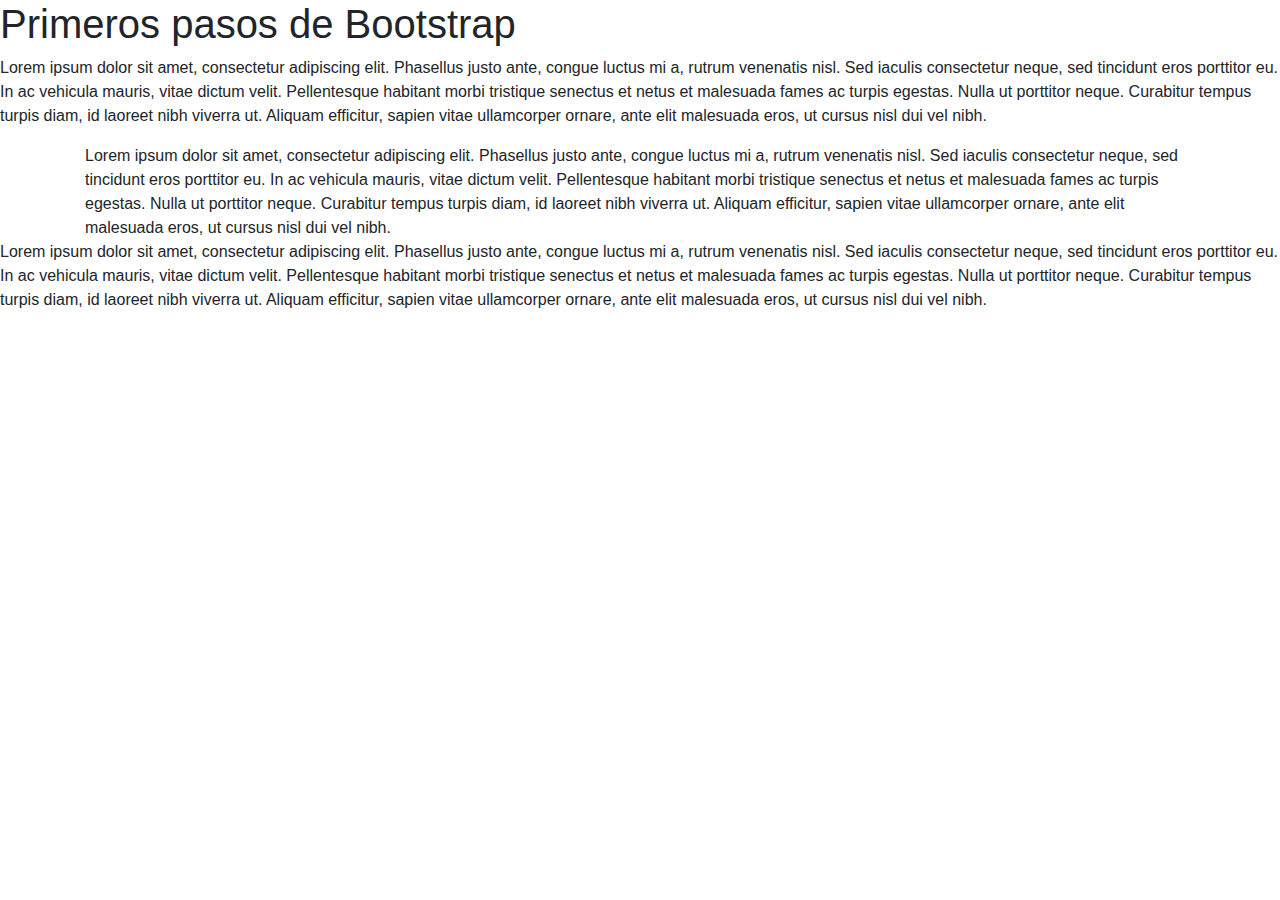
<file: index.html>
<!doctype html>
<html lang="en">
  <head>
    <!-- Required meta tags -->
    <meta charset="utf-8">
    <meta name="viewport" content="width=device-width, initial-scale=1, shrink-to-fit=no">

    <!-- Bootstrap CSS -->
    <link rel="stylesheet" href="css/bootstrap.min.css" >

    <title>Prueba Bootstrap</title>
  </head>
  <body>
    <h1>Primeros pasos de Bootstrap</h1>

    <p>Lorem ipsum dolor sit amet, consectetur adipiscing elit. Phasellus justo ante, congue luctus mi a, rutrum venenatis nisl. Sed iaculis consectetur neque, sed tincidunt eros porttitor eu. In ac vehicula mauris, vitae dictum velit. Pellentesque habitant morbi tristique senectus et netus et malesuada fames ac turpis egestas. Nulla ut porttitor neque. Curabitur tempus turpis diam, id laoreet nibh viverra ut. Aliquam efficitur, sapien vitae ullamcorper ornare, ante elit malesuada eros, ut cursus nisl dui vel nibh.</p>

    <div class="container-md">Lorem ipsum dolor sit amet, consectetur adipiscing elit. Phasellus justo ante, congue luctus mi a, rutrum venenatis nisl. Sed iaculis consectetur neque, sed tincidunt eros porttitor eu. In ac vehicula mauris, vitae dictum velit. Pellentesque habitant morbi tristique senectus et netus et malesuada fames ac turpis egestas. Nulla ut porttitor neque. Curabitur tempus turpis diam, id laoreet nibh viverra ut. Aliquam efficitur, sapien vitae ullamcorper ornare, ante elit malesuada eros, ut cursus nisl dui vel nibh.</div>

    <p>Lorem ipsum dolor sit amet, consectetur adipiscing elit. Phasellus justo ante, congue luctus mi a, rutrum venenatis nisl. Sed iaculis consectetur neque, sed tincidunt eros porttitor eu. In ac vehicula mauris, vitae dictum velit. Pellentesque habitant morbi tristique senectus et netus et malesuada fames ac turpis egestas. Nulla ut porttitor neque. Curabitur tempus turpis diam, id laoreet nibh viverra ut. Aliquam efficitur, sapien vitae ullamcorper ornare, ante elit malesuada eros, ut cursus nisl dui vel nibh.</p>
    

    <!-- Optional JavaScript -->
    <!-- jQuery first, then Popper.js, then Bootstrap JS -->
    <script src="https://code.jquery.com/jquery-3.4.1.slim.min.js" integrity="sha384-J6qa4849blE2+poT4WnyKhv5vZF5SrPo0iEjwBvKU7imGFAV0wwj1yYfoRSJoZ+n" crossorigin="anonymous"></script>
    <script src="https://cdn.jsdelivr.net/npm/popper.js@1.16.0/dist/umd/popper.min.js" integrity="sha384-Q6E9RHvbIyZFJoft+2mJbHaEWldlvI9IOYy5n3zV9zzTtmI3UksdQRVvoxMfooAo" crossorigin="anonymous"></script>
    <script src="js/bootstrap.min.js"></script>
  </body>
</html>
</file>
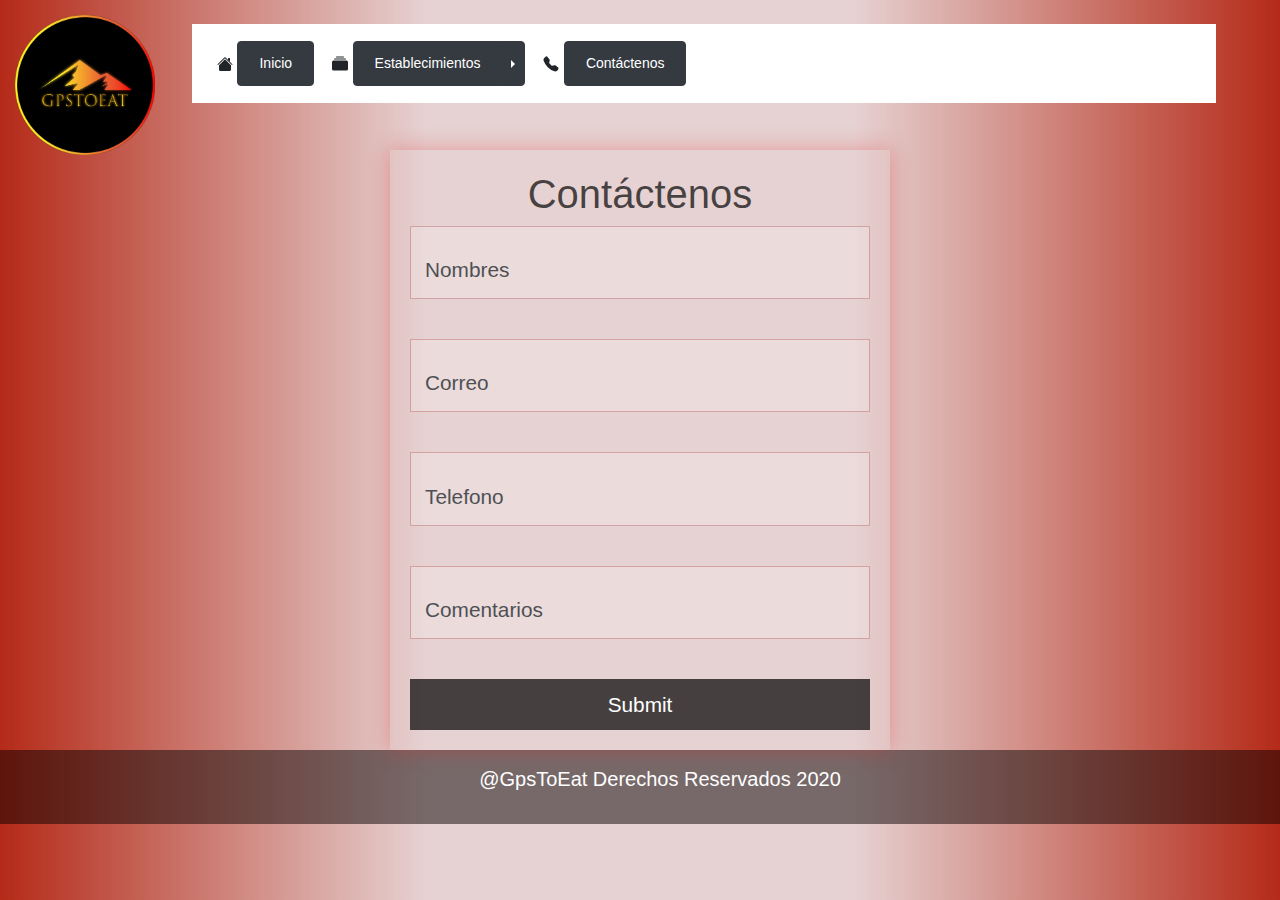
<file: Contactenos.html>
<html lang="en">
    <head>
        <!-- Required meta tags -->
        <meta charset="utf-8">
        <meta name="viewport" content="width=device-width, initial-scale=1, shrink-to-fit=no">
    
        <!-- Bootstrap CSS -->
        <link rel="stylesheet" href="css/bootstrap.min.css" >
        <link rel="stylesheet" href="estilos.css">
        <link rel="shortcut icon" href="imagenes/Logo-3.ico" type="image/x-icon">
        <title>GpsToEat/Mandigas</title>
      </head>

<body class="Fondo">
  <div class="row">
    <div class="Col">
      <div style="position: relative;">
        <div style="position: absolute; top: 15px; left: 15px;">
        <img src="imagenes/Logo-2.png" height="140px" width="140px" />
        </div>
    </div>
    <br>
    <nav class="navbar navbar-expand navbar-light" style="background-color:  #ffffff; width: 80%; margin-right: 5%; float: right;">
        <!-- Navbar content -->
        <ul class="navbar-nav mr-auto">
            <li class="nav-item">
                <svg width="1em" height="1em" viewBox="0 0 16 16" class="bi bi-house-fill" fill="currentColor" xmlns="http://www.w3.org/2000/svg">
                    <path fill-rule="evenodd" d="M8 3.293l6 6V13.5a1.5 1.5 0 0 1-1.5 1.5h-9A1.5 1.5 0 0 1 2 13.5V9.293l6-6zm5-.793V6l-2-2V2.5a.5.5 0 0 1 .5-.5h1a.5.5 0 0 1 .5.5z"/>
                    <path fill-rule="evenodd" d="M7.293 1.5a1 1 0 0 1 1.414 0l6.647 6.646a.5.5 0 0 1-.708.708L8 2.207 1.354 8.854a.5.5 0 1 1-.708-.708L7.293 1.5z"/>
                  </svg>
                  <div class="btn-group dropright">
                    <button type="button" class="btn btn-dark">
                    <a class="btn btn-dark btn-sm" href="index.php" role="button">Inicio</a>
            </li>
            <li class="nav-item">
                <svg width="1em" height="1em" viewBox="0 0 16 16" class="bi bi-collection-fill" fill="currentColor" xmlns="http://www.w3.org/2000/svg">
                    <path d="M0 13a1.5 1.5 0 0 0 1.5 1.5h13A1.5 1.5 0 0 0 16 13V6a1.5 1.5 0 0 0-1.5-1.5h-13A1.5 1.5 0 0 0 0 6v7z"/>
                    <path fill-rule="evenodd" d="M2 3a.5.5 0 0 0 .5.5h11a.5.5 0 0 0 0-1h-11A.5.5 0 0 0 2 3zm2-2a.5.5 0 0 0 .5.5h7a.5.5 0 0 0 0-1h-7A.5.5 0 0 0 4 1z"/>
                  </svg>
                <div class="btn-group dropright">
                    <button type="button" class="btn btn-dark">
                        <a class="btn btn-dark btn-sm" href="Establecimientos.html" role="button"> Establecimientos</a>
                    </button>
                    <button type="button" class="btn btn-dark dropdown-toggle dropdown-toggle-split" data-toggle="dropdown" aria-haspopup="true" aria-expanded="false">
                      <span class="sr-only">Toggle Dropright</span>
                    </button>
                    <div class="dropdown-menu">
                      <!-- Dropdown menu links -->              
                          <a class="dropdown-item" href="Local1.html">MandiHouse</a>
                          <a class="dropdown-item" href="Local2.html">Superpalotes</a>
                          <a class="dropdown-item" href="Local3.html">Pizzas el rincón</a>
                          <a class="dropdown-item" href="Local4.html">Arepitas de la Luisa</a>
                          <a class="dropdown-item" href="Local5.html">Quesería de mi sin ti</a>
                          <a class="dropdown-item" href="Local6.html">Megapapas</a>
                    </div>
                </div>
            </li>
            <li class="nav-item">
                <svg width="1em" height="1em" viewBox="0 0 16 16" class="bi bi-telephone-fill" fill="currentColor" xmlns="http://www.w3.org/2000/svg">
                    <path fill-rule="evenodd" d="M2.267.98a1.636 1.636 0 0 1 2.448.152l1.681 2.162c.309.396.418.913.296 1.4l-.513 2.053a.636.636 0 0 0 .167.604L8.65 9.654a.636.636 0 0 0 .604.167l2.052-.513a1.636 1.636 0 0 1 1.401.296l2.162 1.681c.777.604.849 1.753.153 2.448l-.97.97c-.693.693-1.73.998-2.697.658a17.47 17.47 0 0 1-6.571-4.144A17.47 17.47 0 0 1 .639 4.646c-.34-.967-.035-2.004.658-2.698l.97-.969z"/>
                  </svg>
                  <div class="btn-group dropright">
                    <button type="button" class="btn btn-dark">
                    <a class="btn btn-dark btn-sm" href="Contactenos.html" role="button">Contáctenos</a>
            </li>
        </ul>
      </nav>
      <br>
      <br>
      <br>
      <br>
      <script>
        ;
    </script>

      <form action ="" class="formulario" >
        <h1 class="formulario__titulo">Contáctenos</h1>
        <input type="text" class="formulario__input">
        <label for="" 
        class="formulario__label">Nombres</label> 
        <input type="text" class="formulario__input">
        <label for="" 
        class="formulario__label">Correo</label>
        <input type="text" class="formulario__input">
        <label for=""
         class="formulario__label">Telefono</label>
        <input type="text" class="formulario__input">
        <label for=""
         class="formulario__label">Comentarios</label>
         
         <input type="submit" class="formulario__submit" onclick="alert('Tu información fue enviada con exito')">
    </form>


    <footer class="footer">
      <ul>
      <li><a>@GpsToEat Derechos Reservados 2020</a></li>
      </ul>
     </footer>
    </div>
  </div>
    



    <!-- Optional JavaScript -->
    <!-- jQuery first, then Popper.js, then Bootstrap JS -->
    <script src="https://code.jquery.com/jquery-3.4.1.slim.min.js" integrity="sha384-J6qa4849blE2+poT4WnyKhv5vZF5SrPo0iEjwBvKU7imGFAV0wwj1yYfoRSJoZ+n" crossorigin="anonymous"></script>
    <script src="https://cdn.jsdelivr.net/npm/popper.js@1.16.0/dist/umd/popper.min.js" integrity="sha384-Q6E9RHvbIyZFJoft+2mJbHaEWldlvI9IOYy5n3zV9zzTtmI3UksdQRVvoxMfooAo" crossorigin="anonymous"></script>
    <script src="js/bootstrap.min.js"></script>
    <script src="js/javaprueba.js"></script>
</body>
</html>
</file>
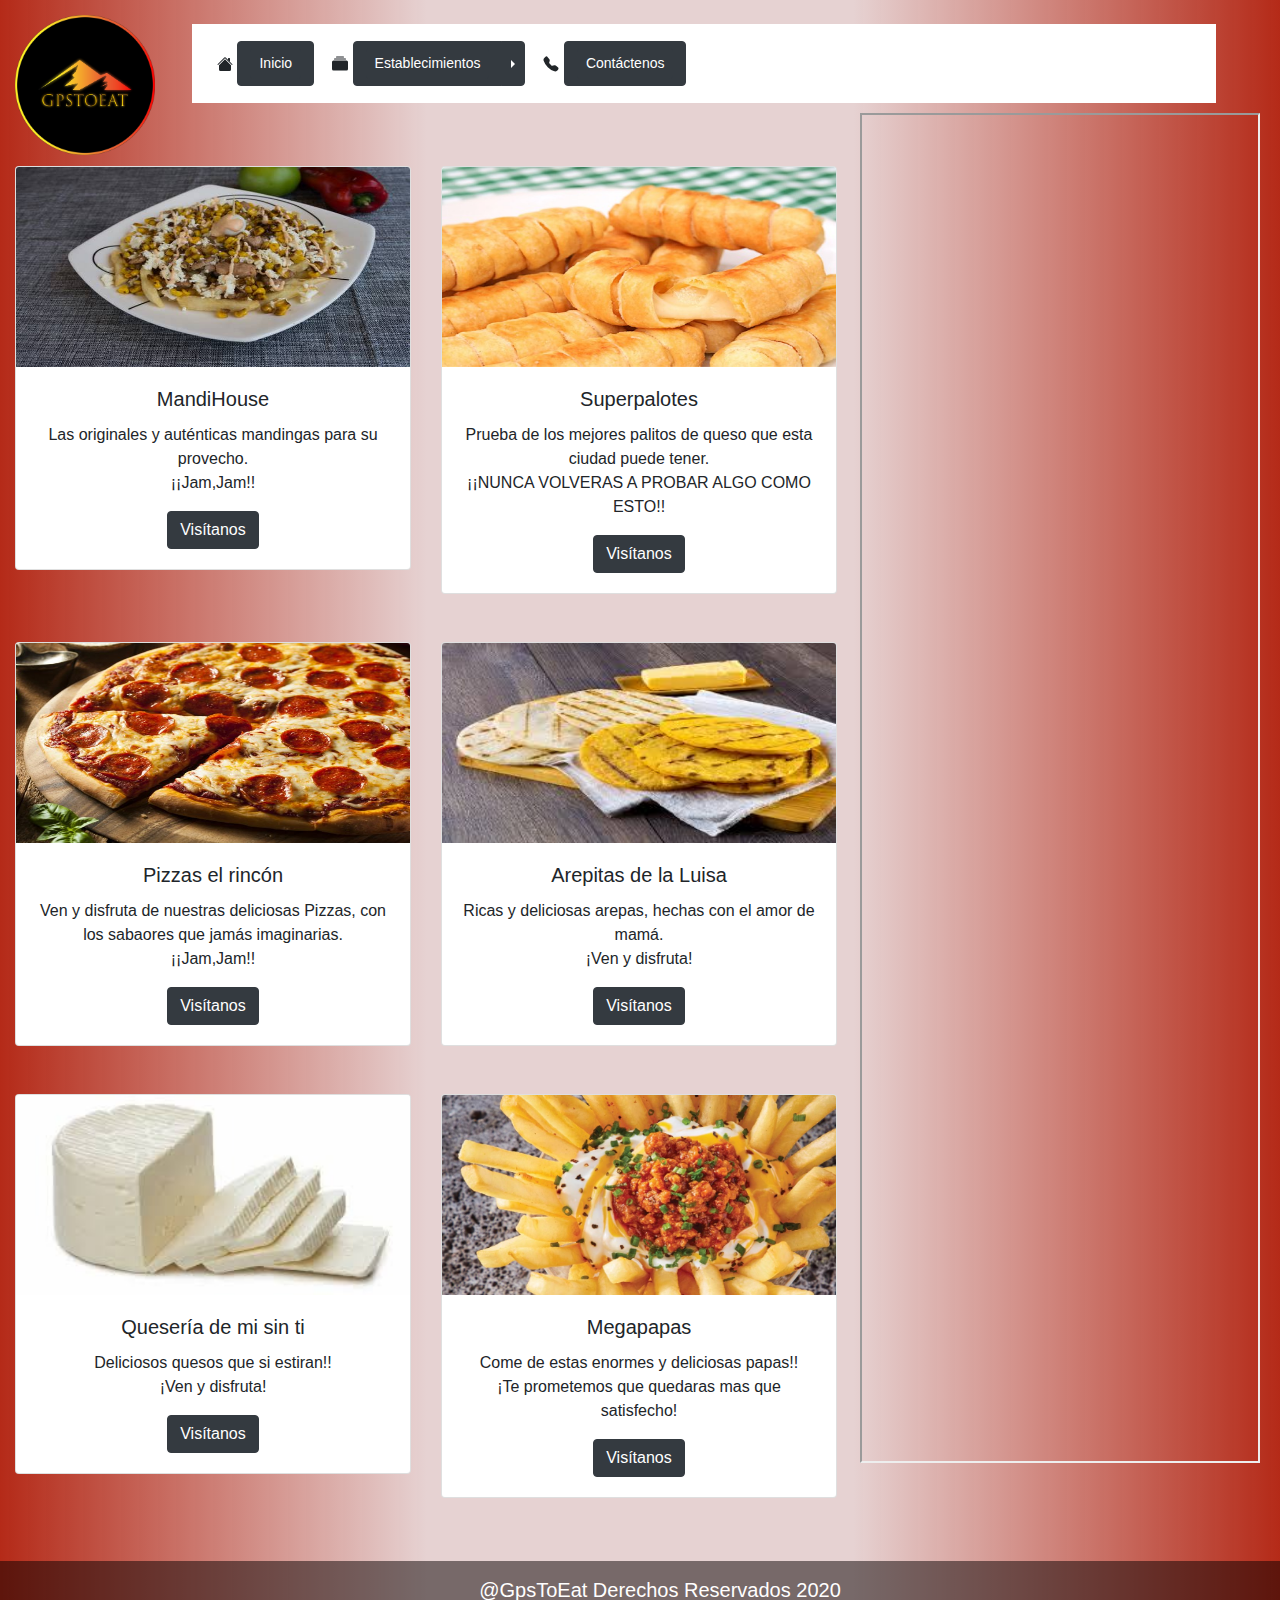
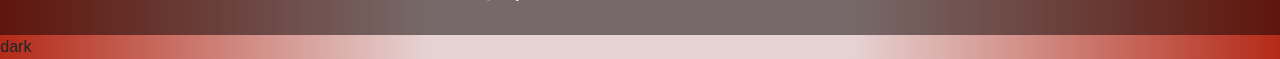
<file: Establecimientos.html>
<html lang="en">
    <head>
        <!-- Required meta tags -->
        <meta charset="utf-8">
        <meta name="viewport" content="width=device-width, initial-scale=1, shrink-to-fit=no">
    
        <!-- Bootstrap CSS -->
        <link rel="stylesheet" href="css/bootstrap.min.css" >
        <link rel="stylesheet" href="estilos.css">
        <link rel="shortcut icon" href="imagenes/Logo-3.ico" type="image/x-icon">
        <title>GpsToEat/Mandigas</title>
      </head>
     
<body class="Fondo">
  <div class="row">
    <div class="col">
      <div style="position: relative;">
        <div style="position: absolute; top: 15px; left: 15px;">
        <img src="imagenes/Logo-2.png" height="140px" width="140px" />
        </div>
    </div>
    <br>
    <nav class="navbar navbar-expand navbar-light" style="background-color:#ffffff; width: 80%; margin-right: 5%; float: right;">
        <!-- Navbar content -->
        <ul class="navbar-nav mr-auto">
            <li class="nav-item">
                <svg width="1em" height="1em" viewBox="0 0 16 16" class="bi bi-house-fill" fill="currentColor" xmlns="http://www.w3.org/2000/svg">
                    <path fill-rule="evenodd" d="M8 3.293l6 6V13.5a1.5 1.5 0 0 1-1.5 1.5h-9A1.5 1.5 0 0 1 2 13.5V9.293l6-6zm5-.793V6l-2-2V2.5a.5.5 0 0 1 .5-.5h1a.5.5 0 0 1 .5.5z"/>
                    <path fill-rule="evenodd" d="M7.293 1.5a1 1 0 0 1 1.414 0l6.647 6.646a.5.5 0 0 1-.708.708L8 2.207 1.354 8.854a.5.5 0 1 1-.708-.708L7.293 1.5z"/>
                  </svg>
                <div class="btn-group dropright">
                    <button type="button" class="btn btn-dark">
                    <a class="btn btn-dark btn-sm" href="index.php" role="button">Inicio</a>
            </li>
            <li class="nav-item">
                <svg width="1em" height="1em" viewBox="0 0 16 16" class="bi bi-collection-fill" fill="currentColor" xmlns="http://www.w3.org/2000/svg">
                    <path d="M0 13a1.5 1.5 0 0 0 1.5 1.5h13A1.5 1.5 0 0 0 16 13V6a1.5 1.5 0 0 0-1.5-1.5h-13A1.5 1.5 0 0 0 0 6v7z"/>
                    <path fill-rule="evenodd" d="M2 3a.5.5 0 0 0 .5.5h11a.5.5 0 0 0 0-1h-11A.5.5 0 0 0 2 3zm2-2a.5.5 0 0 0 .5.5h7a.5.5 0 0 0 0-1h-7A.5.5 0 0 0 4 1z"/>
                  </svg>
                <div class="btn-group dropright">
                    <button type="button" class="btn btn-dark">
                      <a class="btn btn-dark btn-sm" href="Establecimientos.html" role="button">Establecimientos</a>
                    <button type="button" class="btn btn-dark dropdown-toggle dropdown-toggle-split" data-toggle="dropdown" aria-haspopup="true" aria-expanded="false">
                      <span class="sr-only">Toggle Dropright</span>
                    </button>
                    <div class="dropdown-menu">
                      <!-- Dropdown menu links -->              
                          <a class="dropdown-item" href="Local1.html">MandiHouse</a>
                          <a class="dropdown-item" href="Local2.html">Superpalotes</a>
                          <a class="dropdown-item" href="Local3.html">Pizzas el rincón</a>
                          <a class="dropdown-item" href="Local4.html">Arepitas de la Luisa</a>
                          <a class="dropdown-item" href="Local5.html">Quesería de mi sin ti</a>
                          <a class="dropdown-item" href="Local6.html">Megapapas</a>
                    </div>
                </div>
            </li>
            <li class="nav-item">
              <svg width="1em" height="1em" viewBox="0 0 16 16" class="bi bi-telephone-fill" fill="currentColor" xmlns="http://www.w3.org/2000/svg">
                <path fill-rule="evenodd" d="M2.267.98a1.636 1.636 0 0 1 2.448.152l1.681 2.162c.309.396.418.913.296 1.4l-.513 2.053a.636.636 0 0 0 .167.604L8.65 9.654a.636.636 0 0 0 .604.167l2.052-.513a1.636 1.636 0 0 1 1.401.296l2.162 1.681c.777.604.849 1.753.153 2.448l-.97.97c-.693.693-1.73.998-2.697.658a17.47 17.47 0 0 1-6.571-4.144A17.47 17.47 0 0 1 .639 4.646c-.34-.967-.035-2.004.658-2.698l.97-.969z"/>
              </svg>
                <div class="btn-group dropright">
                  <button type="button" class="btn btn-dark">
                  <a class="btn btn-dark btn-sm" href="Contactenos.html" role="button">Contáctenos</a>
          </li>
        </ul>      
        
      </nav>
    
      <section class="izquierdacentrado1">
        <br>
<br>
        <div class="row row-cols-1 row-cols-md-2">
          <div class="col mb-6">
            <div class="card">
              <img src="imagenes/Mandingas.jpg"  height="200px"  class="card-img-top" alt="No se pudo cargar la imagen">
              <div class="card-body">
                <h5 class="card-title">MandiHouse</h5>
                <p class="card-text">Las originales y auténticas mandingas para su provecho.<br>¡¡Jam,Jam!!</p>
                <a href="Local1.html" class="btn btn-dark">Visítanos</a>
              </div>
            </div>
          </div>
          <div class="col mb-5">
            <div class="card">
              <img src="imagenes/Palito1.jpeg"  height="200px" class="card-img-top" alt="No se pudo cargar la imagen">
              <div class="card-body">
                <h5 class="card-title">Superpalotes</h5>
                <p class="card-text">Prueba de los mejores palitos de queso que esta ciudad puede tener.<br>¡¡NUNCA VOLVERAS A PROBAR ALGO COMO ESTO!!</p>
                <a href="Local2.html" class="btn btn-dark">Visítanos</a>
              </div>
            </div>
          </div>
          <div class="col mb-5">
            <div class="card">
              <img src="imagenes/Pizza1.jpg"  height="200px"  class="card-img-top" alt="No se pudo cargar la imagen">
              <div class="card-body">
                <h5 class="card-title">Pizzas el rincón</h5>
                <p class="card-text">Ven y disfruta de nuestras deliciosas Pizzas, con los sabaores que jamás imaginarias.<br>¡¡Jam,Jam!!</p>
                <a href="Local3.html" class="btn btn-dark">Visítanos</a>
              </div>
            </div>
          </div>
          <div class="col mb-5">
            <div class="card">
              <img src="imagenes/Arepitas1.jpeg"  height="200px" class="card-img-top" alt="No se pudo cargar la imagen">
              <div class="card-body">
                <h5 class="card-title">Arepitas de la Luisa</h5>
                <p class="card-text">Ricas y deliciosas arepas, hechas con el amor de mamá.<br>¡Ven y disfruta!</p>
                <a href="Local4.html" class="btn btn-dark">Visítanos</a>
              </div>
            </div>
          </div>
          <div class="col mb-5">
            <div class="card">
              <img src="imagenes/Queseria1.jpeg"  height="200px" class="card-img-top" alt="No se pudo cargar la imagen">
              <div class="card-body">
                <h5 class="card-title">Quesería de mi sin ti</h5>
                <p class="card-text">Deliciosos quesos que si estiran!!<br>¡Ven y disfruta!</p>
                <a href="Local2.html" class="btn btn-dark">Visítanos</a>
              </div>
            </div>
          </div>
          <div class="col mb-5">
            <div class="card">
              <img src="imagenes/Megapapas1.jpeg"  height="200px"  class="card-img-top" alt="No se pudo cargar la imagen">
              <div class="card-body">
                <h5 class="card-title">Megapapas</h5>
                <p class="card-text">Come de estas enormes y deliciosas papas!!<br>¡Te prometemos que quedaras mas que satisfecho!</p>
                <a href="Local3.html" class="btn btn-dark">Visítanos</a>
              </div>
            </div>
          </div>
        </div>
      </section>

      <aside class="mapaderecha">
        <iframe src="https://www.google.com/maps/d/embed?mid=1BsuxtKk8vtLtg8MmCe2AnpcyPjZjTjLJ" width="400" height="1350"></iframe>
    </aside>

          
    
        
          <footer class="footer">
            <ul>
            <li><a>@GpsToEat Derechos Reservados 2020</a></li>
            </ul>
           </footer>dark
           </footer>
    </div>
  </div>
  



    <!-- Optional JavaScript -->
    <!-- jQuery first, then Popper.js, then Bootstrap JS -->
    <script src="https://code.jquery.com/jquery-3.4.1.slim.min.js" integrity="sha384-J6qa4849blE2+poT4WnyKhv5vZF5SrPo0iEjwBvKU7imGFAV0wwj1yYfoRSJoZ+n" crossorigin="anonymous"></script>
    <script src="https://cdn.jsdelivr.net/npm/popper.js@1.16.0/dist/umd/popper.min.js" integrity="sha384-Q6E9RHvbIyZFJoft+2mJbHaEWldlvI9IOYy5n3zV9zzTtmI3UksdQRVvoxMfooAo" crossorigin="anonymous"></script>
    <script src="js/bootstrap.min.js"></script>
</body>
</html>
</file>
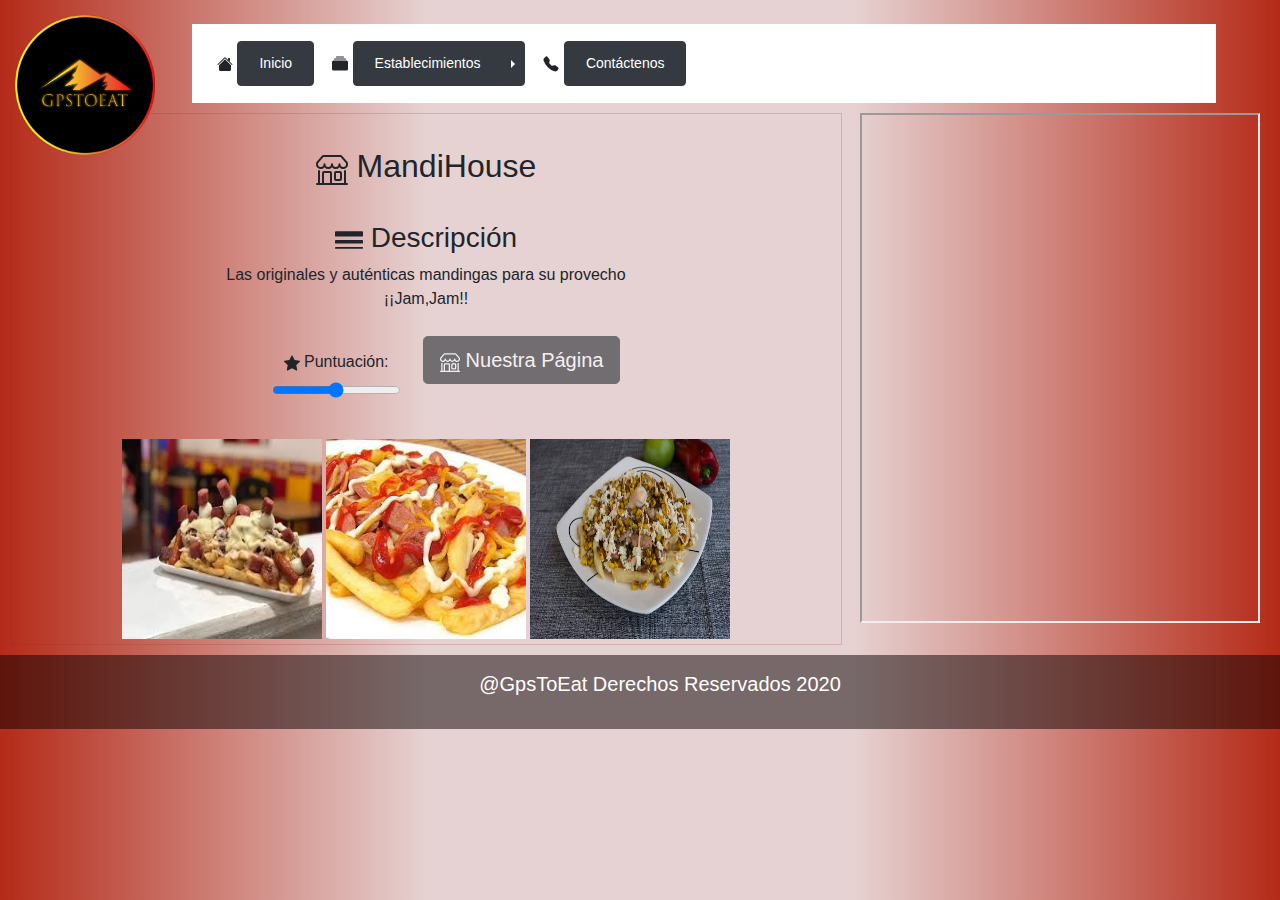
<file: Local1.html>
<html lang="en">
    <head>
        <!-- Required meta tags -->
        <meta charset="utf-8">
        <meta name="viewport" content="width=device-width, initial-scale=1, shrink-to-fit=no">
    
        <!-- Bootstrap CSS -->
        <link rel="stylesheet" href="css/bootstrap.min.css" >
        <link rel="stylesheet" href="estilos.css">
        <link rel="shortcut icon" href="imagenes/Logo-3.ico" type="image/x-icon">
        <title>GpsToEat/Mandigas</title>
      </head>

<body class="Fondo">
  <div class="row">
    <div class="col">
      <div style="position: relative;">
        <div style="position: absolute; top: 15px; left: 15px;">
        <img src="imagenes/Logo-2.png" height="140px" width="140px" />
        </div>
    </div>
    <br>
    <nav class="navbar navbar-expand navbar-light" style="background-color:  #ffffff; width: 80%; margin-right: 5%; float: right;">
        <!-- Navbar content -->
        <ul class="navbar-nav mr-auto">
            <li class="nav-item">
                <svg width="1em" height="1em" viewBox="0 0 16 16" class="bi bi-house-fill" fill="currentColor" xmlns="http://www.w3.org/2000/svg">
                    <path fill-rule="evenodd" d="M8 3.293l6 6V13.5a1.5 1.5 0 0 1-1.5 1.5h-9A1.5 1.5 0 0 1 2 13.5V9.293l6-6zm5-.793V6l-2-2V2.5a.5.5 0 0 1 .5-.5h1a.5.5 0 0 1 .5.5z"/>
                    <path fill-rule="evenodd" d="M7.293 1.5a1 1 0 0 1 1.414 0l6.647 6.646a.5.5 0 0 1-.708.708L8 2.207 1.354 8.854a.5.5 0 1 1-.708-.708L7.293 1.5z"/>
                  </svg>
                <div class="btn-group dropright">
                    <button type="button" class="btn btn-dark">
                    <a class="btn btn-dark btn-sm" href="index.php" role="button">Inicio</a>
            </li>
            <li class="nav-item">
                <svg width="1em" height="1em" viewBox="0 0 16 16" class="bi bi-collection-fill" fill="currentColor" xmlns="http://www.w3.org/2000/svg">
                    <path d="M0 13a1.5 1.5 0 0 0 1.5 1.5h13A1.5 1.5 0 0 0 16 13V6a1.5 1.5 0 0 0-1.5-1.5h-13A1.5 1.5 0 0 0 0 6v7z"/>
                    <path fill-rule="evenodd" d="M2 3a.5.5 0 0 0 .5.5h11a.5.5 0 0 0 0-1h-11A.5.5 0 0 0 2 3zm2-2a.5.5 0 0 0 .5.5h7a.5.5 0 0 0 0-1h-7A.5.5 0 0 0 4 1z"/>
                  </svg>
                <div class="btn-group dropright">
                    <button type="button" class="btn btn-dark">
                      <a class="btn btn-dark btn-sm" href="Establecimientos.html" role="button">Establecimientos</a>
                    <button type="button" class="btn btn-dark dropdown-toggle dropdown-toggle-split" data-toggle="dropdown" aria-haspopup="true" aria-expanded="false">
                      <span class="sr-only">Toggle Dropright</span>
                    </button>
                    <div class="dropdown-menu">
                      <!-- Dropdown menu links -->              
                          <a class="dropdown-item" href="Local1.html">MandiHouse</a>
                          <a class="dropdown-item" href="Local2.html">Superpalotes</a>
                          <a class="dropdown-item" href="Local3.html">Pizzas el rincón</a>
                          <a class="dropdown-item" href="Local4.html">Arepitas de la Luisa</a>
                          <a class="dropdown-item" href="Local5.html">Quesería de mi sin ti</a>
                          <a class="dropdown-item" href="Local6.html">Megapapas</a>
                    </div>
                </div>
            </li>
            <li class="nav-item">
              <svg width="1em" height="1em" viewBox="0 0 16 16" class="bi bi-telephone-fill" fill="currentColor" xmlns="http://www.w3.org/2000/svg">
                <path fill-rule="evenodd" d="M2.267.98a1.636 1.636 0 0 1 2.448.152l1.681 2.162c.309.396.418.913.296 1.4l-.513 2.053a.636.636 0 0 0 .167.604L8.65 9.654a.636.636 0 0 0 .604.167l2.052-.513a1.636 1.636 0 0 1 1.401.296l2.162 1.681c.777.604.849 1.753.153 2.448l-.97.97c-.693.693-1.73.998-2.697.658a17.47 17.47 0 0 1-6.571-4.144A17.47 17.47 0 0 1 .639 4.646c-.34-.967-.035-2.004.658-2.698l.97-.969z"/>
              </svg>
                <div class="btn-group dropright">
                  <button type="button" class="btn btn-dark">
                  <a class="btn btn-dark btn-sm" href="Contactenos.html" role="button">Contáctenos</a>
          </li>
        </ul>      
        
      </nav>

<br>
<br>
<br>
    <section class="izquierdacentrado">
        <div id="contenedor">
            <h2><svg width="1em" height="1em" viewBox="0 0 16 16" class="bi bi-shop" fill="currentColor" xmlns="http://www.w3.org/2000/svg">
                <path fill-rule="evenodd" d="M2.97 1.35A1 1 0 0 1 3.73 1h8.54a1 1 0 0 1 .76.35l2.609 3.044A1.5 1.5 0 0 1 16 5.37v.255a2.375 2.375 0 0 1-4.25 1.458A2.371 2.371 0 0 1 9.875 8 2.37 2.37 0 0 1 8 7.083 2.37 2.37 0 0 1 6.125 8a2.37 2.37 0 0 1-1.875-.917A2.375 2.375 0 0 1 0 5.625V5.37a1.5 1.5 0 0 1 .361-.976l2.61-3.045zm1.78 4.275a1.375 1.375 0 0 0 2.75 0 .5.5 0 0 1 1 0 1.375 1.375 0 0 0 2.75 0 .5.5 0 0 1 1 0 1.375 1.375 0 1 0 2.75 0V5.37a.5.5 0 0 0-.12-.325L12.27 2H3.73L1.12 5.045A.5.5 0 0 0 1 5.37v.255a1.375 1.375 0 0 0 2.75 0 .5.5 0 0 1 1 0zM1.5 8.5A.5.5 0 0 1 2 9v6h1v-5a1 1 0 0 1 1-1h3a1 1 0 0 1 1 1v5h6V9a.5.5 0 0 1 1 0v6h.5a.5.5 0 0 1 0 1H.5a.5.5 0 0 1 0-1H1V9a.5.5 0 0 1 .5-.5zM4 15h3v-5H4v5zm5-5a1 1 0 0 1 1-1h2a1 1 0 0 1 1 1v3a1 1 0 0 1-1 1h-2a1 1 0 0 1-1-1v-3zm3 0h-2v3h2v-3z"/>
              </svg>  MandiHouse</h2>
        </div>
        
        <article>
        
            <h3><svg width="1em" height="1em" viewBox="0 0 16 16" class="bi bi-border-width" fill="currentColor" xmlns="http://www.w3.org/2000/svg">
                <path d="M0 3.5A.5.5 0 0 1 .5 3h15a.5.5 0 0 1 .5.5v2a.5.5 0 0 1-.5.5H.5a.5.5 0 0 1-.5-.5v-2zm0 5A.5.5 0 0 1 .5 8h15a.5.5 0 0 1 .5.5v1a.5.5 0 0 1-.5.5H.5a.5.5 0 0 1-.5-.5v-1zm0 4a.5.5 0 0 1 .5-.5h15a.5.5 0 0 1 0 1H.5a.5.5 0 0 1-.5-.5z"/>
              </svg> Descripción</h3>
            <p>Las originales y auténticas mandingas para su provecho<br>¡¡Jam,Jam!!</p>

            <nav>
                <ul >
                <li>
                  <div class="form-group">
                        <label for="formControlRange"><svg width="1em" height="1em" viewBox="0 0 16 16" class="bi bi-star-fill" fill="currentColor" xmlns="http://www.w3.org/2000/svg">
                            <path d="M3.612 15.443c-.386.198-.824-.149-.746-.592l.83-4.73L.173 6.765c-.329-.314-.158-.888.283-.95l4.898-.696L7.538.792c.197-.39.73-.39.927 0l2.184 4.327 4.898.696c.441.062.612.636.283.95l-3.523 3.356.83 4.73c.078.443-.36.79-.746.592L8 13.187l-4.389 2.256z"/>
                          </svg> Puntuación:</label>
                        <input type="range" class="form-control-range" id="formControlRange">
                      </div>
                    </li>
                <li><a href="https://www.facebook.com/Mandingasrobledovf/"> <button type="button" class="btn btn-dark btn-lg btn-block disabled"><svg width="1em" height="1em" viewBox="0 0 16 16" class="bi bi-shop" fill="currentColor" xmlns="http://www.w3.org/2000/svg">
                    <path fill-rule="evenodd" d="M2.97 1.35A1 1 0 0 1 3.73 1h8.54a1 1 0 0 1 .76.35l2.609 3.044A1.5 1.5 0 0 1 16 5.37v.255a2.375 2.375 0 0 1-4.25 1.458A2.371 2.371 0 0 1 9.875 8 2.37 2.37 0 0 1 8 7.083 2.37 2.37 0 0 1 6.125 8a2.37 2.37 0 0 1-1.875-.917A2.375 2.375 0 0 1 0 5.625V5.37a1.5 1.5 0 0 1 .361-.976l2.61-3.045zm1.78 4.275a1.375 1.375 0 0 0 2.75 0 .5.5 0 0 1 1 0 1.375 1.375 0 0 0 2.75 0 .5.5 0 0 1 1 0 1.375 1.375 0 1 0 2.75 0V5.37a.5.5 0 0 0-.12-.325L12.27 2H3.73L1.12 5.045A.5.5 0 0 0 1 5.37v.255a1.375 1.375 0 0 0 2.75 0 .5.5 0 0 1 1 0zM1.5 8.5A.5.5 0 0 1 2 9v6h1v-5a1 1 0 0 1 1-1h3a1 1 0 0 1 1 1v5h6V9a.5.5 0 0 1 1 0v6h.5a.5.5 0 0 1 0 1H.5a.5.5 0 0 1 0-1H1V9a.5.5 0 0 1 .5-.5zM4 15h3v-5H4v5zm5-5a1 1 0 0 1 1-1h2a1 1 0 0 1 1 1v3a1 1 0 0 1-1 1h-2a1 1 0 0 1-1-1v-3zm3 0h-2v3h2v-3z"/>
                  </svg> Nuestra Página</button></a></li>

            </ul>
        </nav>
        <div class="enlinea">
            <img src="imagenes/Mandingas1.png" alt="No se pudo cargar la imagen" width="200px" height="200px">
            <img src="imagenes/Mandigas2.jpg" alt="No se pudo cargar la imagen" width="200px" height="200px">
            <img src="imagenes/Mandingas.jpg" alt="No se pudo cargar la imagen" width="200px" height="200px">
        </div>
        
        </article>
       

    </section>

    <aside class="mapaderecha">
        <iframe src="https://www.google.com/maps/d/embed?mid=1BsuxtKk8vtLtg8MmCe2AnpcyPjZjTjLJ" width="400" height="510"></iframe>
    </aside>
  
    <footer class="footer">
      <ul>
      <li><a>@GpsToEat Derechos Reservados 2020</a></li>
      </ul>
     </footer>
    </div>
  </div>
    


    <!-- Optional JavaScript -->
    <!-- jQuery first, then Popper.js, then Bootstrap JS -->
    <script src="https://code.jquery.com/jquery-3.4.1.slim.min.js" integrity="sha384-J6qa4849blE2+poT4WnyKhv5vZF5SrPo0iEjwBvKU7imGFAV0wwj1yYfoRSJoZ+n" crossorigin="anonymous"></script>
    <script src="https://cdn.jsdelivr.net/npm/popper.js@1.16.0/dist/umd/popper.min.js" integrity="sha384-Q6E9RHvbIyZFJoft+2mJbHaEWldlvI9IOYy5n3zV9zzTtmI3UksdQRVvoxMfooAo" crossorigin="anonymous"></script>
    <script src="js/bootstrap.min.js"></script>
</body>
</html>
</file>
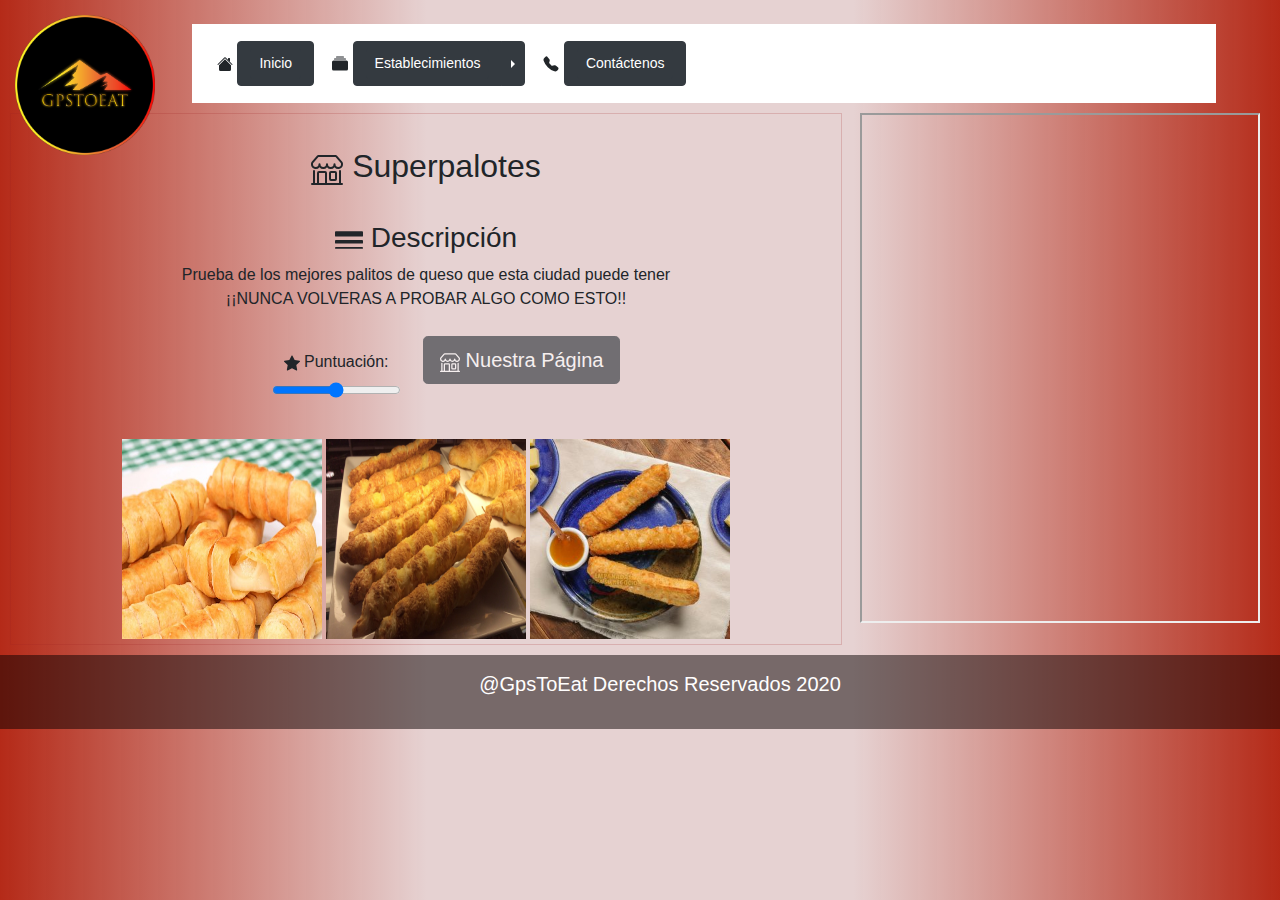
<file: Local2.html>
<html lang="en">
    <head>
        <!-- Required meta tags -->
        <meta charset="utf-8">
        <meta name="viewport" content="width=device-width, initial-scale=1, shrink-to-fit=no">
    
        <!-- Bootstrap CSS -->
        <link rel="stylesheet" href="css/bootstrap.min.css" >
        <link rel="stylesheet" href="estilos.css">
        <link rel="shortcut icon" href="imagenes/Logo-3.ico" type="image/x-icon">
        <title>GpsToEat/Superpalotes</title>
      </head>

<body class="Fondo">
  <div class="row">
    <div class="col">
      <div style="position: relative;">
        <div style="position: absolute; top: 15px; left: 15px;">
        <img src="imagenes/Logo-2.png" height="140px" width="140px" />
        </div>
    </div>
    <br>
    <nav class="navbar navbar-expand navbar-light" style="background-color: #ffffff; width: 80%; margin-right: 5%; float: right;">
        <!-- Navbar content -->
        <ul class="navbar-nav mr-auto">
            <li class="nav-item">
                <svg width="1em" height="1em" viewBox="0 0 16 16" class="bi bi-house-fill" fill="currentColor" xmlns="http://www.w3.org/2000/svg">
                    <path fill-rule="evenodd" d="M8 3.293l6 6V13.5a1.5 1.5 0 0 1-1.5 1.5h-9A1.5 1.5 0 0 1 2 13.5V9.293l6-6zm5-.793V6l-2-2V2.5a.5.5 0 0 1 .5-.5h1a.5.5 0 0 1 .5.5z"/>
                    <path fill-rule="evenodd" d="M7.293 1.5a1 1 0 0 1 1.414 0l6.647 6.646a.5.5 0 0 1-.708.708L8 2.207 1.354 8.854a.5.5 0 1 1-.708-.708L7.293 1.5z"/>
                  </svg>
                  <div class="btn-group dropright">
                    <button type="button" class="btn btn-dark">
                    <a class="btn btn-dark btn-sm" href="index.php" role="button">Inicio</a>
            </li>
            <li class="nav-item">
                <svg width="1em" height="1em" viewBox="0 0 16 16" class="bi bi-collection-fill" fill="currentColor" xmlns="http://www.w3.org/2000/svg">
                    <path d="M0 13a1.5 1.5 0 0 0 1.5 1.5h13A1.5 1.5 0 0 0 16 13V6a1.5 1.5 0 0 0-1.5-1.5h-13A1.5 1.5 0 0 0 0 6v7z"/>
                    <path fill-rule="evenodd" d="M2 3a.5.5 0 0 0 .5.5h11a.5.5 0 0 0 0-1h-11A.5.5 0 0 0 2 3zm2-2a.5.5 0 0 0 .5.5h7a.5.5 0 0 0 0-1h-7A.5.5 0 0 0 4 1z"/>
                  </svg>
                <div class="btn-group dropright">
                    <button type="button" class="btn btn-dark">
                        <a class="btn btn-dark btn-sm" href="Establecimientos.html" role="button">Establecimientos</a>
                    </button>
                    <button type="button" class="btn btn-dark dropdown-toggle dropdown-toggle-split" data-toggle="dropdown" aria-haspopup="true" aria-expanded="false">
                      <span class="sr-only">Toggle Dropright</span>
                    </button>
                    <div class="dropdown-menu">
                      <!-- Dropdown menu links -->              
                          <a class="dropdown-item" href="Local1.html">MandiHouse</a>
                          <a class="dropdown-item" href="Local2.html">Superpalotes</a>
                          <a class="dropdown-item" href="Local3.html">Pizzas el rincón</a>
                          <a class="dropdown-item" href="Local4.html">Arepitas de la Luisa</a>
                          <a class="dropdown-item" href="Local5.html">Quesería de mi sin ti</a>
                          <a class="dropdown-item" href="Local6.html">Megapapas</a>
                    </div>
                </div>
            </li>
            <li class="nav-item">
              <svg width="1em" height="1em" viewBox="0 0 16 16" class="bi bi-telephone-fill" fill="currentColor" xmlns="http://www.w3.org/2000/svg">
                <path fill-rule="evenodd" d="M2.267.98a1.636 1.636 0 0 1 2.448.152l1.681 2.162c.309.396.418.913.296 1.4l-.513 2.053a.636.636 0 0 0 .167.604L8.65 9.654a.636.636 0 0 0 .604.167l2.052-.513a1.636 1.636 0 0 1 1.401.296l2.162 1.681c.777.604.849 1.753.153 2.448l-.97.97c-.693.693-1.73.998-2.697.658a17.47 17.47 0 0 1-6.571-4.144A17.47 17.47 0 0 1 .639 4.646c-.34-.967-.035-2.004.658-2.698l.97-.969z"/>
              </svg>
                <div class="btn-group dropright">
                  <button type="button" class="btn btn-dark">
                  <a class="btn btn-dark btn-sm" href="Contactenos.html" role="button">Contáctenos</a>
          </li>
        </ul>      
        
      </nav>


    <section class="izquierdacentrado">
        <div id="contenedor">
            <h2><svg width="1em" height="1em" viewBox="0 0 16 16" class="bi bi-shop" fill="currentColor" xmlns="http://www.w3.org/2000/svg">
                <path fill-rule="evenodd" d="M2.97 1.35A1 1 0 0 1 3.73 1h8.54a1 1 0 0 1 .76.35l2.609 3.044A1.5 1.5 0 0 1 16 5.37v.255a2.375 2.375 0 0 1-4.25 1.458A2.371 2.371 0 0 1 9.875 8 2.37 2.37 0 0 1 8 7.083 2.37 2.37 0 0 1 6.125 8a2.37 2.37 0 0 1-1.875-.917A2.375 2.375 0 0 1 0 5.625V5.37a1.5 1.5 0 0 1 .361-.976l2.61-3.045zm1.78 4.275a1.375 1.375 0 0 0 2.75 0 .5.5 0 0 1 1 0 1.375 1.375 0 0 0 2.75 0 .5.5 0 0 1 1 0 1.375 1.375 0 1 0 2.75 0V5.37a.5.5 0 0 0-.12-.325L12.27 2H3.73L1.12 5.045A.5.5 0 0 0 1 5.37v.255a1.375 1.375 0 0 0 2.75 0 .5.5 0 0 1 1 0zM1.5 8.5A.5.5 0 0 1 2 9v6h1v-5a1 1 0 0 1 1-1h3a1 1 0 0 1 1 1v5h6V9a.5.5 0 0 1 1 0v6h.5a.5.5 0 0 1 0 1H.5a.5.5 0 0 1 0-1H1V9a.5.5 0 0 1 .5-.5zM4 15h3v-5H4v5zm5-5a1 1 0 0 1 1-1h2a1 1 0 0 1 1 1v3a1 1 0 0 1-1 1h-2a1 1 0 0 1-1-1v-3zm3 0h-2v3h2v-3z"/>
              </svg>  Superpalotes</h2>
        </div>
        
        <article>
            <h3><svg width="1em" height="1em" viewBox="0 0 16 16" class="bi bi-border-width" fill="currentColor" xmlns="http://www.w3.org/2000/svg">
                <path d="M0 3.5A.5.5 0 0 1 .5 3h15a.5.5 0 0 1 .5.5v2a.5.5 0 0 1-.5.5H.5a.5.5 0 0 1-.5-.5v-2zm0 5A.5.5 0 0 1 .5 8h15a.5.5 0 0 1 .5.5v1a.5.5 0 0 1-.5.5H.5a.5.5 0 0 1-.5-.5v-1zm0 4a.5.5 0 0 1 .5-.5h15a.5.5 0 0 1 0 1H.5a.5.5 0 0 1-.5-.5z"/>
              </svg>  Descripción</h3>
            <p>Prueba de los mejores palitos de queso que esta ciudad puede tener <br>¡¡NUNCA VOLVERAS A PROBAR ALGO COMO ESTO!!</p>

            <nav>
                <ul >
                <li>
                    <div class="form-group">
                        <label for="formControlRange"><svg width="1em" height="1em" viewBox="0 0 16 16" class="bi bi-star-fill" fill="currentColor" xmlns="http://www.w3.org/2000/svg">
                            <path d="M3.612 15.443c-.386.198-.824-.149-.746-.592l.83-4.73L.173 6.765c-.329-.314-.158-.888.283-.95l4.898-.696L7.538.792c.197-.39.73-.39.927 0l2.184 4.327 4.898.696c.441.062.612.636.283.95l-3.523 3.356.83 4.73c.078.443-.36.79-.746.592L8 13.187l-4.389 2.256z"/>
                          </svg>  Puntuación:</label>
                        <input type="range" class="form-control-range" id="formControlRange">
                      </div>
                    </li>
                <li><a href="https://es-la.facebook.com/palomaniaPalitosconQueso/"> <button type="button" class="btn btn-dark btn-lg btn-block disabled"><svg width="1em" height="1em" viewBox="0 0 16 16" class="bi bi-shop" fill="currentColor" xmlns="http://www.w3.org/2000/svg">
                    <path fill-rule="evenodd" d="M2.97 1.35A1 1 0 0 1 3.73 1h8.54a1 1 0 0 1 .76.35l2.609 3.044A1.5 1.5 0 0 1 16 5.37v.255a2.375 2.375 0 0 1-4.25 1.458A2.371 2.371 0 0 1 9.875 8 2.37 2.37 0 0 1 8 7.083 2.37 2.37 0 0 1 6.125 8a2.37 2.37 0 0 1-1.875-.917A2.375 2.375 0 0 1 0 5.625V5.37a1.5 1.5 0 0 1 .361-.976l2.61-3.045zm1.78 4.275a1.375 1.375 0 0 0 2.75 0 .5.5 0 0 1 1 0 1.375 1.375 0 0 0 2.75 0 .5.5 0 0 1 1 0 1.375 1.375 0 1 0 2.75 0V5.37a.5.5 0 0 0-.12-.325L12.27 2H3.73L1.12 5.045A.5.5 0 0 0 1 5.37v.255a1.375 1.375 0 0 0 2.75 0 .5.5 0 0 1 1 0zM1.5 8.5A.5.5 0 0 1 2 9v6h1v-5a1 1 0 0 1 1-1h3a1 1 0 0 1 1 1v5h6V9a.5.5 0 0 1 1 0v6h.5a.5.5 0 0 1 0 1H.5a.5.5 0 0 1 0-1H1V9a.5.5 0 0 1 .5-.5zM4 15h3v-5H4v5zm5-5a1 1 0 0 1 1-1h2a1 1 0 0 1 1 1v3a1 1 0 0 1-1 1h-2a1 1 0 0 1-1-1v-3zm3 0h-2v3h2v-3z"/>
                  </svg>   Nuestra Página</button></a></li>

            </ul>
        </nav>
        <div class="enlinea">
            <img src="imagenes/Palito1.jpeg" alt="No se pudo cargar la imagen" width="200px" height="200px">
            <img src="imagenes/Palito2.jpeg" alt="No se pudo cargar la imagen" width="200px" height="200px">
            <img src="imagenes/Palito3.jpeg" alt="No se pudo cargar la imagen" width="200px" height="200px">
        </div>
        
        </article>
       

    </section>

    <aside class="mapaderecha">
        <iframe src="https://www.google.com/maps/d/embed?mid=1BsuxtKk8vtLtg8MmCe2AnpcyPjZjTjLJ" width="400" height="510"></iframe>
    </aside>
  

    <footer class="footer">
      <ul>
      <li><a>@GpsToEat Derechos Reservados 2020</a></li>
      </ul>
     </footer>
    </div>
  </div>
    

    <!-- Optional JavaScript -->
    <!-- jQuery first, then Popper.js, then Bootstrap JS -->
    <script src="https://code.jquery.com/jquery-3.4.1.slim.min.js" integrity="sha384-J6qa4849blE2+poT4WnyKhv5vZF5SrPo0iEjwBvKU7imGFAV0wwj1yYfoRSJoZ+n" crossorigin="anonymous"></script>
    <script src="https://cdn.jsdelivr.net/npm/popper.js@1.16.0/dist/umd/popper.min.js" integrity="sha384-Q6E9RHvbIyZFJoft+2mJbHaEWldlvI9IOYy5n3zV9zzTtmI3UksdQRVvoxMfooAo" crossorigin="anonymous"></script>
    <script src="js/bootstrap.min.js"></script>
</body>
</html>
</file>
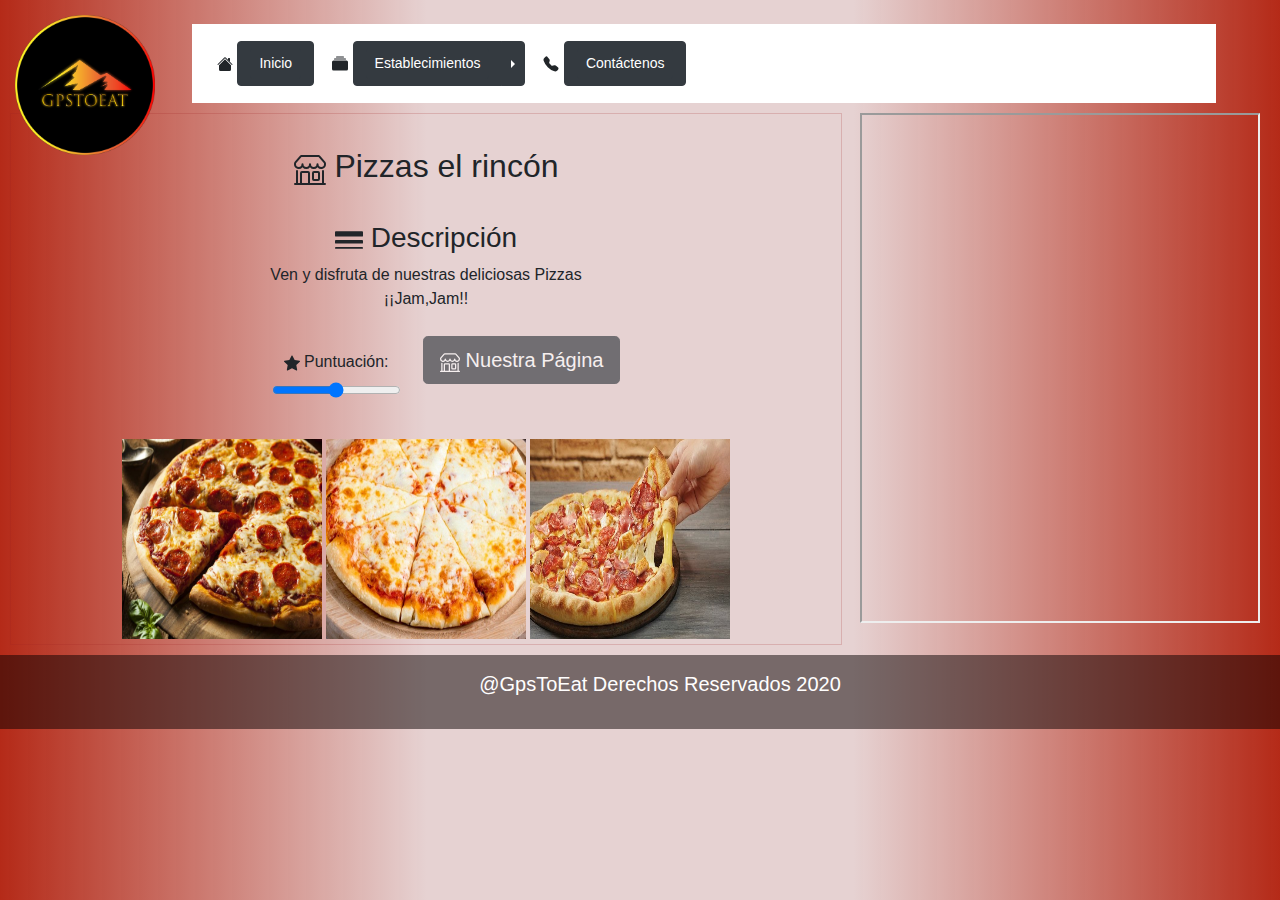
<file: Local3.html>
<html lang="en">
    <head>
        <!-- Required meta tags -->
        <meta charset="utf-8">
        <meta name="viewport" content="width=device-width, initial-scale=1, shrink-to-fit=no">
    
        <!-- Bootstrap CSS -->
        <link rel="stylesheet" href="css/bootstrap.min.css" >
        <link rel="stylesheet" href="estilos.css">
        <link rel="shortcut icon" href="imagenes/Logo-3.ico" type="image/x-icon">
        <title>GpsToEat/Mandigas</title>
      </head>

<body class="Fondo">
  <div class="row">
    <div class="col">
      <div style="position: relative;">
        <div style="position: absolute; top: 15px; left: 15px;">
        <img src="imagenes/Logo-2.png" height="140px" width="140px" />
        </div>
    </div>
    <br>
    <nav class="navbar navbar-expand navbar-light" style="background-color:  #ffffff; width: 80%; margin-right: 5%; float: right;">
        <!-- Navbar content -->
        <ul class="navbar-nav mr-auto">
            <li class="nav-item">
                <svg width="1em" height="1em" viewBox="0 0 16 16" class="bi bi-house-fill" fill="currentColor" xmlns="http://www.w3.org/2000/svg">
                    <path fill-rule="evenodd" d="M8 3.293l6 6V13.5a1.5 1.5 0 0 1-1.5 1.5h-9A1.5 1.5 0 0 1 2 13.5V9.293l6-6zm5-.793V6l-2-2V2.5a.5.5 0 0 1 .5-.5h1a.5.5 0 0 1 .5.5z"/>
                    <path fill-rule="evenodd" d="M7.293 1.5a1 1 0 0 1 1.414 0l6.647 6.646a.5.5 0 0 1-.708.708L8 2.207 1.354 8.854a.5.5 0 1 1-.708-.708L7.293 1.5z"/>
                  </svg>
                  <div class="btn-group dropright">
                    <button type="button" class="btn btn-dark">
                    <a class="btn btn-dark btn-sm" href="index.php" role="button">Inicio</a>
            </li>
            <li class="nav-item">
                <svg width="1em" height="1em" viewBox="0 0 16 16" class="bi bi-collection-fill" fill="currentColor" xmlns="http://www.w3.org/2000/svg">
                    <path d="M0 13a1.5 1.5 0 0 0 1.5 1.5h13A1.5 1.5 0 0 0 16 13V6a1.5 1.5 0 0 0-1.5-1.5h-13A1.5 1.5 0 0 0 0 6v7z"/>
                    <path fill-rule="evenodd" d="M2 3a.5.5 0 0 0 .5.5h11a.5.5 0 0 0 0-1h-11A.5.5 0 0 0 2 3zm2-2a.5.5 0 0 0 .5.5h7a.5.5 0 0 0 0-1h-7A.5.5 0 0 0 4 1z"/>
                  </svg>
                <div class="btn-group dropright">
                    <button type="button" class="btn btn-dark">
                        <a class="btn btn-dark btn-sm" href="Establecimientos.html" role="button"> Establecimientos</a>
                    </button>
                    <button type="button" class="btn btn-dark dropdown-toggle dropdown-toggle-split" data-toggle="dropdown" aria-haspopup="true" aria-expanded="false">
                      <span class="sr-only">Toggle Dropright</span>
                    </button>
                    <div class="dropdown-menu">
                      <!-- Dropdown menu links -->              
                          <a class="dropdown-item" href="Local1.html">MandiHouse</a>
                          <a class="dropdown-item" href="Local2.html">Superpalotes</a>
                          <a class="dropdown-item" href="Local3.html">Pizzas el rincón</a>
                          <a class="dropdown-item" href="Local4.html">Arepitas de la Luisa</a>
                          <a class="dropdown-item" href="Local5.html">Quesería de mi sin ti</a>
                          <a class="dropdown-item" href="Local6.html">Megapapas</a>
                    </div>
                </div>
            </li>
            <li class="nav-item">
              <svg width="1em" height="1em" viewBox="0 0 16 16" class="bi bi-telephone-fill" fill="currentColor" xmlns="http://www.w3.org/2000/svg">
                <path fill-rule="evenodd" d="M2.267.98a1.636 1.636 0 0 1 2.448.152l1.681 2.162c.309.396.418.913.296 1.4l-.513 2.053a.636.636 0 0 0 .167.604L8.65 9.654a.636.636 0 0 0 .604.167l2.052-.513a1.636 1.636 0 0 1 1.401.296l2.162 1.681c.777.604.849 1.753.153 2.448l-.97.97c-.693.693-1.73.998-2.697.658a17.47 17.47 0 0 1-6.571-4.144A17.47 17.47 0 0 1 .639 4.646c-.34-.967-.035-2.004.658-2.698l.97-.969z"/>
              </svg>
                <div class="btn-group dropright">
                  <button type="button" class="btn btn-dark">
                  <a class="btn btn-dark btn-sm" href="Contactenos.html" role="button">Contáctenos</a>
          </li>
        </ul>      
        
      </nav>


    <section class="izquierdacentrado">
        <div id="contenedor">
            <h2><svg width="1em" height="1em" viewBox="0 0 16 16" class="bi bi-shop" fill="currentColor" xmlns="http://www.w3.org/2000/svg">
                <path fill-rule="evenodd" d="M2.97 1.35A1 1 0 0 1 3.73 1h8.54a1 1 0 0 1 .76.35l2.609 3.044A1.5 1.5 0 0 1 16 5.37v.255a2.375 2.375 0 0 1-4.25 1.458A2.371 2.371 0 0 1 9.875 8 2.37 2.37 0 0 1 8 7.083 2.37 2.37 0 0 1 6.125 8a2.37 2.37 0 0 1-1.875-.917A2.375 2.375 0 0 1 0 5.625V5.37a1.5 1.5 0 0 1 .361-.976l2.61-3.045zm1.78 4.275a1.375 1.375 0 0 0 2.75 0 .5.5 0 0 1 1 0 1.375 1.375 0 0 0 2.75 0 .5.5 0 0 1 1 0 1.375 1.375 0 1 0 2.75 0V5.37a.5.5 0 0 0-.12-.325L12.27 2H3.73L1.12 5.045A.5.5 0 0 0 1 5.37v.255a1.375 1.375 0 0 0 2.75 0 .5.5 0 0 1 1 0zM1.5 8.5A.5.5 0 0 1 2 9v6h1v-5a1 1 0 0 1 1-1h3a1 1 0 0 1 1 1v5h6V9a.5.5 0 0 1 1 0v6h.5a.5.5 0 0 1 0 1H.5a.5.5 0 0 1 0-1H1V9a.5.5 0 0 1 .5-.5zM4 15h3v-5H4v5zm5-5a1 1 0 0 1 1-1h2a1 1 0 0 1 1 1v3a1 1 0 0 1-1 1h-2a1 1 0 0 1-1-1v-3zm3 0h-2v3h2v-3z"/>
              </svg>  Pizzas el rincón</h2>
        </div>
        
        <article>
            <h3><svg width="1em" height="1em" viewBox="0 0 16 16" class="bi bi-border-width" fill="currentColor" xmlns="http://www.w3.org/2000/svg">
                <path d="M0 3.5A.5.5 0 0 1 .5 3h15a.5.5 0 0 1 .5.5v2a.5.5 0 0 1-.5.5H.5a.5.5 0 0 1-.5-.5v-2zm0 5A.5.5 0 0 1 .5 8h15a.5.5 0 0 1 .5.5v1a.5.5 0 0 1-.5.5H.5a.5.5 0 0 1-.5-.5v-1zm0 4a.5.5 0 0 1 .5-.5h15a.5.5 0 0 1 0 1H.5a.5.5 0 0 1-.5-.5z"/>
              </svg>  Descripción</h3>
            <p>Ven y disfruta de nuestras deliciosas Pizzas<br>¡¡Jam,Jam!!</p>

            <nav>
                <ul >
                <li>
                    <div class="form-group">
                        <label for="formControlRange"><svg width="1em" height="1em" viewBox="0 0 16 16" class="bi bi-star-fill" fill="currentColor" xmlns="http://www.w3.org/2000/svg">
                            <path d="M3.612 15.443c-.386.198-.824-.149-.746-.592l.83-4.73L.173 6.765c-.329-.314-.158-.888.283-.95l4.898-.696L7.538.792c.197-.39.73-.39.927 0l2.184 4.327 4.898.696c.441.062.612.636.283.95l-3.523 3.356.83 4.73c.078.443-.36.79-.746.592L8 13.187l-4.389 2.256z"/>
                          </svg>  Puntuación:</label>
                        <input type="range" class="form-control-range" id="formControlRange">
                      </div>
                    </li>
                <li><a href="https://www.facebook.com/combipizzas"> <button type="button" class="btn btn-dark btn-lg btn-block disabled"><svg width="1em" height="1em" viewBox="0 0 16 16" class="bi bi-shop" fill="currentColor" xmlns="http://www.w3.org/2000/svg">
                    <path fill-rule="evenodd" d="M2.97 1.35A1 1 0 0 1 3.73 1h8.54a1 1 0 0 1 .76.35l2.609 3.044A1.5 1.5 0 0 1 16 5.37v.255a2.375 2.375 0 0 1-4.25 1.458A2.371 2.371 0 0 1 9.875 8 2.37 2.37 0 0 1 8 7.083 2.37 2.37 0 0 1 6.125 8a2.37 2.37 0 0 1-1.875-.917A2.375 2.375 0 0 1 0 5.625V5.37a1.5 1.5 0 0 1 .361-.976l2.61-3.045zm1.78 4.275a1.375 1.375 0 0 0 2.75 0 .5.5 0 0 1 1 0 1.375 1.375 0 0 0 2.75 0 .5.5 0 0 1 1 0 1.375 1.375 0 1 0 2.75 0V5.37a.5.5 0 0 0-.12-.325L12.27 2H3.73L1.12 5.045A.5.5 0 0 0 1 5.37v.255a1.375 1.375 0 0 0 2.75 0 .5.5 0 0 1 1 0zM1.5 8.5A.5.5 0 0 1 2 9v6h1v-5a1 1 0 0 1 1-1h3a1 1 0 0 1 1 1v5h6V9a.5.5 0 0 1 1 0v6h.5a.5.5 0 0 1 0 1H.5a.5.5 0 0 1 0-1H1V9a.5.5 0 0 1 .5-.5zM4 15h3v-5H4v5zm5-5a1 1 0 0 1 1-1h2a1 1 0 0 1 1 1v3a1 1 0 0 1-1 1h-2a1 1 0 0 1-1-1v-3zm3 0h-2v3h2v-3z"/>
                  </svg>   Nuestra Página</button></a></li>

            </ul>
        </nav>
        <div class="enlinea">
            <img src="imagenes/Pizza1.jpg" alt="No se pudo cargar la imagen" width="200px" height="200px">
            <img src="imagenes/Pizza2.jpg" alt="No se pudo cargar la imagen" width="200px" height="200px">
            <img src="imagenes/Pizza3.jpg" alt="No se pudo cargar la imagen" width="200px" height="200px">
        </div>
        
        </article>
       

    </section>

    <aside class="mapaderecha">
        <iframe src="https://www.google.com/maps/d/embed?mid=1BsuxtKk8vtLtg8MmCe2AnpcyPjZjTjLJ" width="400" height="510"></iframe>
    </aside>
  
    <footer class="footer">
      <ul>
      <li><a>@GpsToEat Derechos Reservados 2020</a></li>
      </ul>
     </footer>
    </div>
  </div>
    


    <!-- Optional JavaScript -->
    <!-- jQuery first, then Popper.js, then Bootstrap JS -->
    <script src="https://code.jquery.com/jquery-3.4.1.slim.min.js" integrity="sha384-J6qa4849blE2+poT4WnyKhv5vZF5SrPo0iEjwBvKU7imGFAV0wwj1yYfoRSJoZ+n" crossorigin="anonymous"></script>
    <script src="https://cdn.jsdelivr.net/npm/popper.js@1.16.0/dist/umd/popper.min.js" integrity="sha384-Q6E9RHvbIyZFJoft+2mJbHaEWldlvI9IOYy5n3zV9zzTtmI3UksdQRVvoxMfooAo" crossorigin="anonymous"></script>
    <script src="js/bootstrap.min.js"></script>
</body>
</html>
</file>
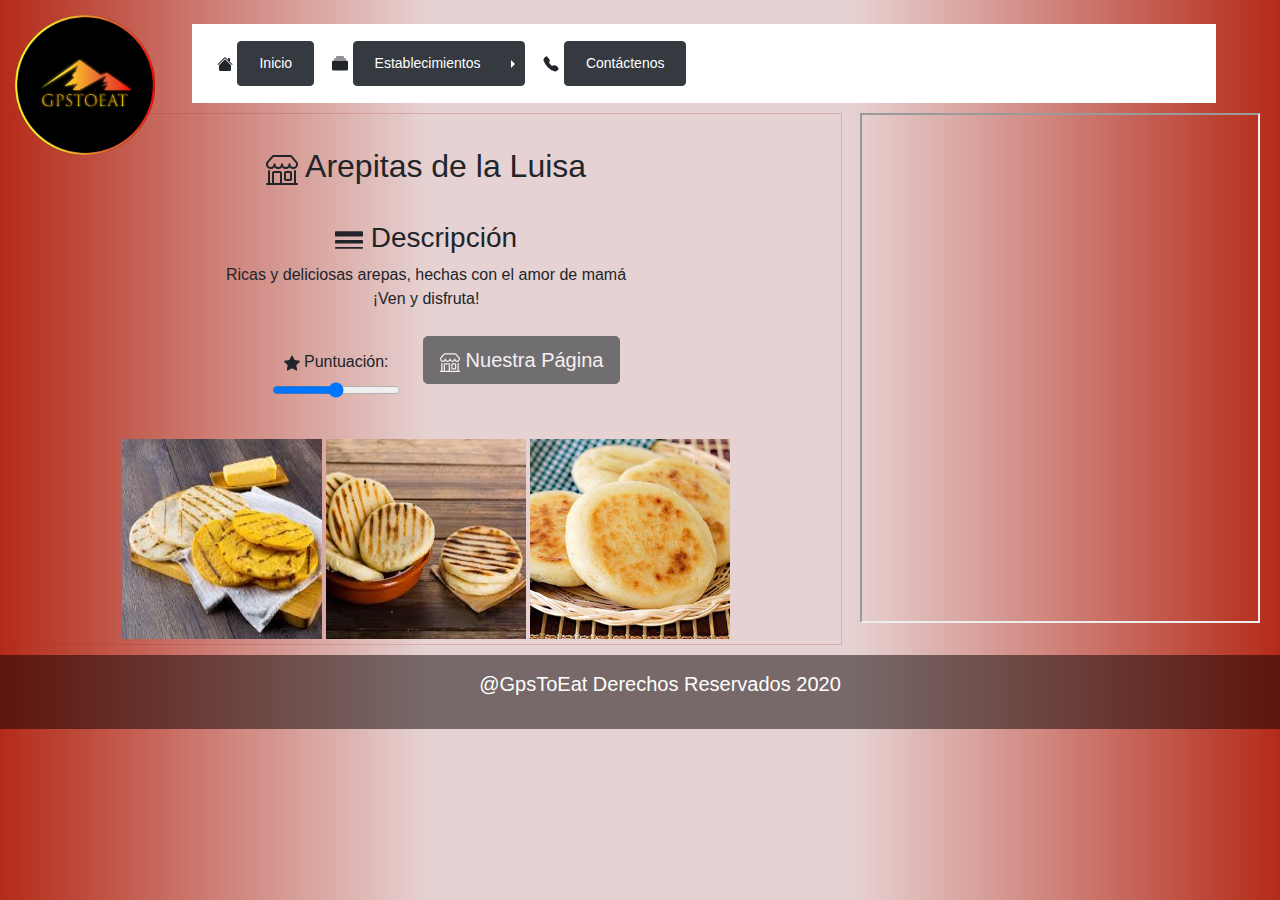
<file: Local4.html>
<html lang="en">
    <head>
        <!-- Required meta tags -->
        <meta charset="utf-8">
        <meta name="viewport" content="width=device-width, initial-scale=1, shrink-to-fit=no">
    
        <!-- Bootstrap CSS -->
        <link rel="stylesheet" href="css/bootstrap.min.css" >
        <link rel="stylesheet" href="estilos.css">
        <link rel="shortcut icon" href="imagenes/Logo-3.ico" type="image/x-icon">
        <title>GpsToEat/Mandigas</title>
      </head>

<body class="Fondo">
  <div class="row">
    <div class="col">
      <div style="position: relative;">
        <div style="position: absolute; top: 15px; left: 15px;">
        <img src="imagenes/Logo-2.png" height="140px" width="140px" />
        </div>
    </div>
    <br>
    <nav class="navbar navbar-expand navbar-light" style="background-color: #ffffff; width: 80%; margin-right: 5%; float: right;">
        <!-- Navbar content -->
        <ul class="navbar-nav mr-auto">
            <li class="nav-item">
                <svg width="1em" height="1em" viewBox="0 0 16 16" class="bi bi-house-fill" fill="currentColor" xmlns="http://www.w3.org/2000/svg">
                    <path fill-rule="evenodd" d="M8 3.293l6 6V13.5a1.5 1.5 0 0 1-1.5 1.5h-9A1.5 1.5 0 0 1 2 13.5V9.293l6-6zm5-.793V6l-2-2V2.5a.5.5 0 0 1 .5-.5h1a.5.5 0 0 1 .5.5z"/>
                    <path fill-rule="evenodd" d="M7.293 1.5a1 1 0 0 1 1.414 0l6.647 6.646a.5.5 0 0 1-.708.708L8 2.207 1.354 8.854a.5.5 0 1 1-.708-.708L7.293 1.5z"/>
                  </svg>
                  <div class="btn-group dropright">
                    <button type="button" class="btn btn-dark">
                    <a class="btn btn-dark btn-sm" href="index.php" role="button">Inicio</a>
            </li>
            <li class="nav-item">
                <svg width="1em" height="1em" viewBox="0 0 16 16" class="bi bi-collection-fill" fill="currentColor" xmlns="http://www.w3.org/2000/svg">
                    <path d="M0 13a1.5 1.5 0 0 0 1.5 1.5h13A1.5 1.5 0 0 0 16 13V6a1.5 1.5 0 0 0-1.5-1.5h-13A1.5 1.5 0 0 0 0 6v7z"/>
                    <path fill-rule="evenodd" d="M2 3a.5.5 0 0 0 .5.5h11a.5.5 0 0 0 0-1h-11A.5.5 0 0 0 2 3zm2-2a.5.5 0 0 0 .5.5h7a.5.5 0 0 0 0-1h-7A.5.5 0 0 0 4 1z"/>
                  </svg>
                <div class="btn-group dropright">
                    <button type="button" class="btn btn-dark">
                        <a class="btn btn-dark btn-sm" href="Establecimientos.html" role="button"> Establecimientos</a>
                    </button>
                    <button type="button" class="btn btn-dark dropdown-toggle dropdown-toggle-split" data-toggle="dropdown" aria-haspopup="true" aria-expanded="false">
                      <span class="sr-only">Toggle Dropright</span>
                    </button>
                    <div class="dropdown-menu">
                      <!-- Dropdown menu links -->              
                          <a class="dropdown-item" href="Local1.html">MandiHouse</a>
                          <a class="dropdown-item" href="Local2.html">Superpalotes</a>
                          <a class="dropdown-item" href="Local3.html">Pizzas el rincón</a>
                          <a class="dropdown-item" href="Local4.html">Arepitas de la Luisa</a>
                          <a class="dropdown-item" href="Local5.html">Quesería de mi sin ti</a>
                          <a class="dropdown-item" href="Local6.html">Megapapas</a>
                    </div>
                </div>
            </li>
            <li class="nav-item">
              <svg width="1em" height="1em" viewBox="0 0 16 16" class="bi bi-telephone-fill" fill="currentColor" xmlns="http://www.w3.org/2000/svg">
                <path fill-rule="evenodd" d="M2.267.98a1.636 1.636 0 0 1 2.448.152l1.681 2.162c.309.396.418.913.296 1.4l-.513 2.053a.636.636 0 0 0 .167.604L8.65 9.654a.636.636 0 0 0 .604.167l2.052-.513a1.636 1.636 0 0 1 1.401.296l2.162 1.681c.777.604.849 1.753.153 2.448l-.97.97c-.693.693-1.73.998-2.697.658a17.47 17.47 0 0 1-6.571-4.144A17.47 17.47 0 0 1 .639 4.646c-.34-.967-.035-2.004.658-2.698l.97-.969z"/>
              </svg>
                <div class="btn-group dropright">
                  <button type="button" class="btn btn-dark">
                  <a class="btn btn-dark btn-sm" href="Contactenos.html" role="button">Contáctenos</a>
          </li>
        </ul>      
        
      </nav>

<br>
<br>
<br>
    <section class="izquierdacentrado">
        <div id="contenedor">
            <h2><svg width="1em" height="1em" viewBox="0 0 16 16" class="bi bi-shop" fill="currentColor" xmlns="http://www.w3.org/2000/svg">
                <path fill-rule="evenodd" d="M2.97 1.35A1 1 0 0 1 3.73 1h8.54a1 1 0 0 1 .76.35l2.609 3.044A1.5 1.5 0 0 1 16 5.37v.255a2.375 2.375 0 0 1-4.25 1.458A2.371 2.371 0 0 1 9.875 8 2.37 2.37 0 0 1 8 7.083 2.37 2.37 0 0 1 6.125 8a2.37 2.37 0 0 1-1.875-.917A2.375 2.375 0 0 1 0 5.625V5.37a1.5 1.5 0 0 1 .361-.976l2.61-3.045zm1.78 4.275a1.375 1.375 0 0 0 2.75 0 .5.5 0 0 1 1 0 1.375 1.375 0 0 0 2.75 0 .5.5 0 0 1 1 0 1.375 1.375 0 1 0 2.75 0V5.37a.5.5 0 0 0-.12-.325L12.27 2H3.73L1.12 5.045A.5.5 0 0 0 1 5.37v.255a1.375 1.375 0 0 0 2.75 0 .5.5 0 0 1 1 0zM1.5 8.5A.5.5 0 0 1 2 9v6h1v-5a1 1 0 0 1 1-1h3a1 1 0 0 1 1 1v5h6V9a.5.5 0 0 1 1 0v6h.5a.5.5 0 0 1 0 1H.5a.5.5 0 0 1 0-1H1V9a.5.5 0 0 1 .5-.5zM4 15h3v-5H4v5zm5-5a1 1 0 0 1 1-1h2a1 1 0 0 1 1 1v3a1 1 0 0 1-1 1h-2a1 1 0 0 1-1-1v-3zm3 0h-2v3h2v-3z"/>
              </svg>  Arepitas de la Luisa</h2>
        </div>
        
        <article>
            <h3><svg width="1em" height="1em" viewBox="0 0 16 16" class="bi bi-border-width" fill="currentColor" xmlns="http://www.w3.org/2000/svg">
                <path d="M0 3.5A.5.5 0 0 1 .5 3h15a.5.5 0 0 1 .5.5v2a.5.5 0 0 1-.5.5H.5a.5.5 0 0 1-.5-.5v-2zm0 5A.5.5 0 0 1 .5 8h15a.5.5 0 0 1 .5.5v1a.5.5 0 0 1-.5.5H.5a.5.5 0 0 1-.5-.5v-1zm0 4a.5.5 0 0 1 .5-.5h15a.5.5 0 0 1 0 1H.5a.5.5 0 0 1-.5-.5z"/>
              </svg>  Descripción</h3>
            <p>Ricas y deliciosas arepas, hechas con el amor de mamá<br>¡Ven y disfruta!</p>

            <nav>
                <ul >
                <li>
                    <div class="form-group">
                        <label for="formControlRange"><svg width="1em" height="1em" viewBox="0 0 16 16" class="bi bi-star-fill" fill="currentColor" xmlns="http://www.w3.org/2000/svg">
                            <path d="M3.612 15.443c-.386.198-.824-.149-.746-.592l.83-4.73L.173 6.765c-.329-.314-.158-.888.283-.95l4.898-.696L7.538.792c.197-.39.73-.39.927 0l2.184 4.327 4.898.696c.441.062.612.636.283.95l-3.523 3.356.83 4.73c.078.443-.36.79-.746.592L8 13.187l-4.389 2.256z"/>
                          </svg>  Puntuación:</label>
                        <input type="range" class="form-control-range" id="formControlRange">
                      </div>
                    </li>
                <li><a href="https://www.facebook.com/Arepas-rellenitas-123195921703048"> <button type="button" class="btn btn-dark btn-lg btn-block disabled"><svg width="1em" height="1em" viewBox="0 0 16 16" class="bi bi-shop" fill="currentColor" xmlns="http://www.w3.org/2000/svg">
                    <path fill-rule="evenodd" d="M2.97 1.35A1 1 0 0 1 3.73 1h8.54a1 1 0 0 1 .76.35l2.609 3.044A1.5 1.5 0 0 1 16 5.37v.255a2.375 2.375 0 0 1-4.25 1.458A2.371 2.371 0 0 1 9.875 8 2.37 2.37 0 0 1 8 7.083 2.37 2.37 0 0 1 6.125 8a2.37 2.37 0 0 1-1.875-.917A2.375 2.375 0 0 1 0 5.625V5.37a1.5 1.5 0 0 1 .361-.976l2.61-3.045zm1.78 4.275a1.375 1.375 0 0 0 2.75 0 .5.5 0 0 1 1 0 1.375 1.375 0 0 0 2.75 0 .5.5 0 0 1 1 0 1.375 1.375 0 1 0 2.75 0V5.37a.5.5 0 0 0-.12-.325L12.27 2H3.73L1.12 5.045A.5.5 0 0 0 1 5.37v.255a1.375 1.375 0 0 0 2.75 0 .5.5 0 0 1 1 0zM1.5 8.5A.5.5 0 0 1 2 9v6h1v-5a1 1 0 0 1 1-1h3a1 1 0 0 1 1 1v5h6V9a.5.5 0 0 1 1 0v6h.5a.5.5 0 0 1 0 1H.5a.5.5 0 0 1 0-1H1V9a.5.5 0 0 1 .5-.5zM4 15h3v-5H4v5zm5-5a1 1 0 0 1 1-1h2a1 1 0 0 1 1 1v3a1 1 0 0 1-1 1h-2a1 1 0 0 1-1-1v-3zm3 0h-2v3h2v-3z"/>
                  </svg>   Nuestra Página</button></a></li>

            </ul>
        </nav>
        <div class="enlinea">
            <img src="imagenes/Arepitas1.jpeg" alt="No se pudo cargar la imagen" width="200px" height="200px">
            <img src="imagenes/Arepitas2.jpeg" alt="No se pudo cargar la imagen" width="200px" height="200px">
            <img src="imagenes/Arepitas3.jpeg" alt="No se pudo cargar la imagen" width="200px" height="200px">
        </div>
        
        </article>
       

    </section>

    <aside class="mapaderecha">
        <iframe src="https://www.google.com/maps/d/embed?mid=1BsuxtKk8vtLtg8MmCe2AnpcyPjZjTjLJ" width="400" height="510"></iframe>
    </aside>
  
    <footer class="footer">
      <ul>
      <li><a>@GpsToEat Derechos Reservados 2020</a></li>
      </ul>
     </footer>
    </div>
  </div>
    


    <!-- Optional JavaScript -->
    <!-- jQuery first, then Popper.js, then Bootstrap JS -->
    <script src="https://code.jquery.com/jquery-3.4.1.slim.min.js" integrity="sha384-J6qa4849blE2+poT4WnyKhv5vZF5SrPo0iEjwBvKU7imGFAV0wwj1yYfoRSJoZ+n" crossorigin="anonymous"></script>
    <script src="https://cdn.jsdelivr.net/npm/popper.js@1.16.0/dist/umd/popper.min.js" integrity="sha384-Q6E9RHvbIyZFJoft+2mJbHaEWldlvI9IOYy5n3zV9zzTtmI3UksdQRVvoxMfooAo" crossorigin="anonymous"></script>
    <script src="js/bootstrap.min.js"></script>
</body>
</html>
</file>
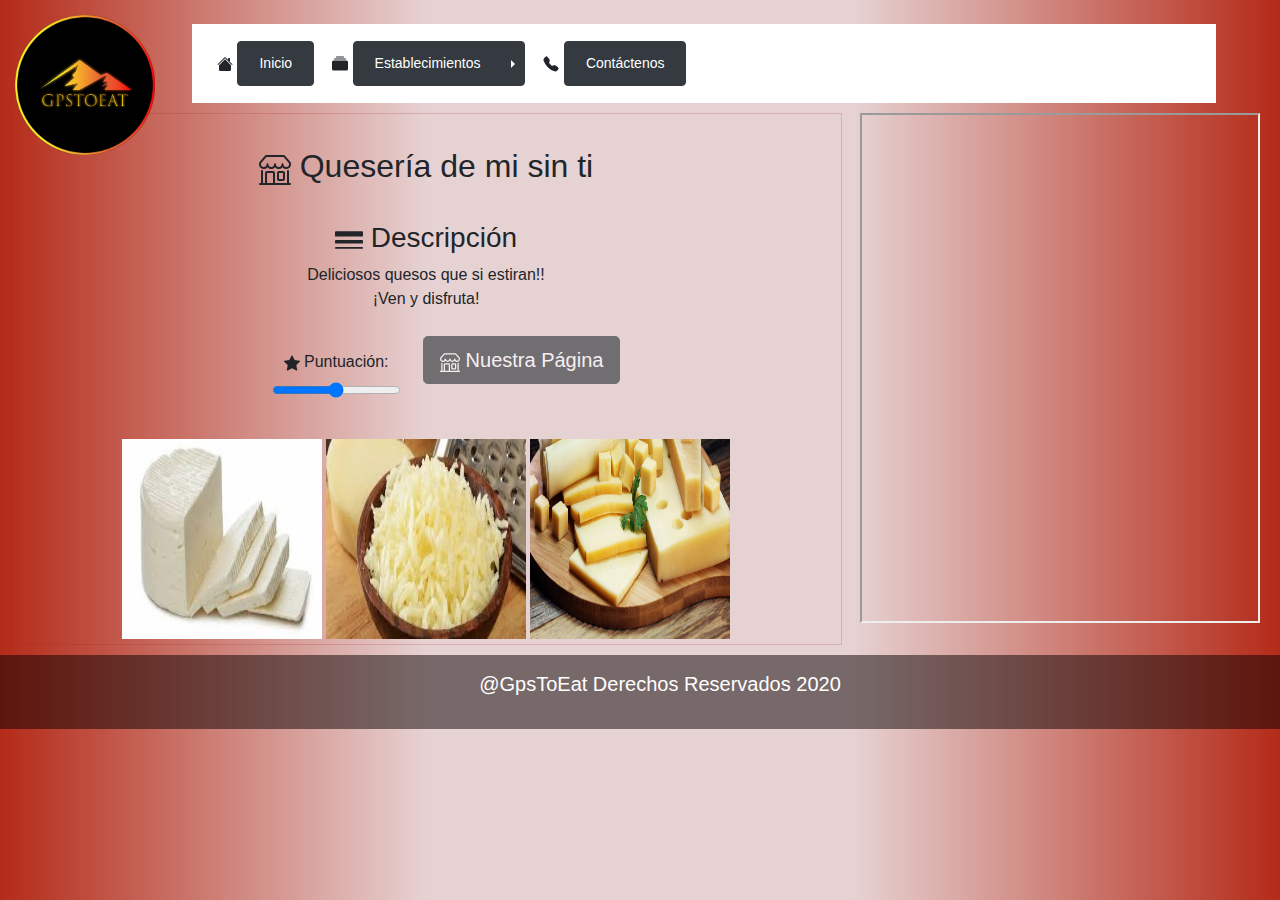
<file: Local5.html>
<html lang="en">
    <head>
        <!-- Required meta tags -->
        <meta charset="utf-8">
        <meta name="viewport" content="width=device-width, initial-scale=1, shrink-to-fit=no">
    
        <!-- Bootstrap CSS -->
        <link rel="stylesheet" href="css/bootstrap.min.css" >
        <link rel="stylesheet" href="estilos.css">
        <link rel="shortcut icon" href="imagenes/Logo-3.ico" type="image/x-icon">
        <title>GpsToEat/Mandigas</title>
      </head>

<body class="Fondo">
  <div class="row">
    <div class="col">
      <div style="position: relative;">
        <div style="position: absolute; top: 15px; left: 15px;">
        <img src="imagenes/Logo-2.png" height="140px" width="140px" />
        </div>
    </div>
    <br>
    <nav class="navbar navbar-expand navbar-light" style="background-color: #ffffff; width: 80%; margin-right: 5%; float: right;">
        <!-- Navbar content -->
        <ul class="navbar-nav mr-auto">
            <li class="nav-item">
                <svg width="1em" height="1em" viewBox="0 0 16 16" class="bi bi-house-fill" fill="currentColor" xmlns="http://www.w3.org/2000/svg">
                    <path fill-rule="evenodd" d="M8 3.293l6 6V13.5a1.5 1.5 0 0 1-1.5 1.5h-9A1.5 1.5 0 0 1 2 13.5V9.293l6-6zm5-.793V6l-2-2V2.5a.5.5 0 0 1 .5-.5h1a.5.5 0 0 1 .5.5z"/>
                    <path fill-rule="evenodd" d="M7.293 1.5a1 1 0 0 1 1.414 0l6.647 6.646a.5.5 0 0 1-.708.708L8 2.207 1.354 8.854a.5.5 0 1 1-.708-.708L7.293 1.5z"/>
                  </svg>
                  <div class="btn-group dropright">
                    <button type="button" class="btn btn-dark">
                    <a class="btn btn-dark btn-sm" href="index.php" role="button">Inicio</a>
            </li>
            <li class="nav-item">
                <svg width="1em" height="1em" viewBox="0 0 16 16" class="bi bi-collection-fill" fill="currentColor" xmlns="http://www.w3.org/2000/svg">
                    <path d="M0 13a1.5 1.5 0 0 0 1.5 1.5h13A1.5 1.5 0 0 0 16 13V6a1.5 1.5 0 0 0-1.5-1.5h-13A1.5 1.5 0 0 0 0 6v7z"/>
                    <path fill-rule="evenodd" d="M2 3a.5.5 0 0 0 .5.5h11a.5.5 0 0 0 0-1h-11A.5.5 0 0 0 2 3zm2-2a.5.5 0 0 0 .5.5h7a.5.5 0 0 0 0-1h-7A.5.5 0 0 0 4 1z"/>
                  </svg>
                <div class="btn-group dropright">
                    <button type="button" class="btn btn-dark">
                        <a class="btn btn-dark btn-sm" href="Establecimientos.html" role="button"> Establecimientos</a>
                    </button>
                    <button type="button" class="btn btn-dark dropdown-toggle dropdown-toggle-split" data-toggle="dropdown" aria-haspopup="true" aria-expanded="false">
                      <span class="sr-only">Toggle Dropright</span>
                    </button>
                    <div class="dropdown-menu">
                      <!-- Dropdown menu links -->              
                          <a class="dropdown-item" href="Local1.html">MandiHouse</a>
                          <a class="dropdown-item" href="Local2.html">Superpalotes</a>
                          <a class="dropdown-item" href="Local3.html">Pizzas el rincón</a>
                          <a class="dropdown-item" href="Local4.html">Arepitas de la Luisa</a>
                          <a class="dropdown-item" href="Local5.html">Quesería de mi sin ti</a>
                          <a class="dropdown-item" href="Local6.html">Megapapas</a>
                    </div>
                </div>
            </li>
            <li class="nav-item">
              <svg width="1em" height="1em" viewBox="0 0 16 16" class="bi bi-telephone-fill" fill="currentColor" xmlns="http://www.w3.org/2000/svg">
                <path fill-rule="evenodd" d="M2.267.98a1.636 1.636 0 0 1 2.448.152l1.681 2.162c.309.396.418.913.296 1.4l-.513 2.053a.636.636 0 0 0 .167.604L8.65 9.654a.636.636 0 0 0 .604.167l2.052-.513a1.636 1.636 0 0 1 1.401.296l2.162 1.681c.777.604.849 1.753.153 2.448l-.97.97c-.693.693-1.73.998-2.697.658a17.47 17.47 0 0 1-6.571-4.144A17.47 17.47 0 0 1 .639 4.646c-.34-.967-.035-2.004.658-2.698l.97-.969z"/>
              </svg>
                <div class="btn-group dropright">
                  <button type="button" class="btn btn-dark">
                  <a class="btn btn-dark btn-sm" href="Contactenos.html" role="button">Contáctenos</a>
          </li>
        </ul>      
        
      </nav>


    <section class="izquierdacentrado">
        <div id="contenedor">
            <h2><svg width="1em" height="1em" viewBox="0 0 16 16" class="bi bi-shop" fill="currentColor" xmlns="http://www.w3.org/2000/svg">
                <path fill-rule="evenodd" d="M2.97 1.35A1 1 0 0 1 3.73 1h8.54a1 1 0 0 1 .76.35l2.609 3.044A1.5 1.5 0 0 1 16 5.37v.255a2.375 2.375 0 0 1-4.25 1.458A2.371 2.371 0 0 1 9.875 8 2.37 2.37 0 0 1 8 7.083 2.37 2.37 0 0 1 6.125 8a2.37 2.37 0 0 1-1.875-.917A2.375 2.375 0 0 1 0 5.625V5.37a1.5 1.5 0 0 1 .361-.976l2.61-3.045zm1.78 4.275a1.375 1.375 0 0 0 2.75 0 .5.5 0 0 1 1 0 1.375 1.375 0 0 0 2.75 0 .5.5 0 0 1 1 0 1.375 1.375 0 1 0 2.75 0V5.37a.5.5 0 0 0-.12-.325L12.27 2H3.73L1.12 5.045A.5.5 0 0 0 1 5.37v.255a1.375 1.375 0 0 0 2.75 0 .5.5 0 0 1 1 0zM1.5 8.5A.5.5 0 0 1 2 9v6h1v-5a1 1 0 0 1 1-1h3a1 1 0 0 1 1 1v5h6V9a.5.5 0 0 1 1 0v6h.5a.5.5 0 0 1 0 1H.5a.5.5 0 0 1 0-1H1V9a.5.5 0 0 1 .5-.5zM4 15h3v-5H4v5zm5-5a1 1 0 0 1 1-1h2a1 1 0 0 1 1 1v3a1 1 0 0 1-1 1h-2a1 1 0 0 1-1-1v-3zm3 0h-2v3h2v-3z"/>
              </svg>  Quesería de mi sin ti</h2>
        </div>
        
        <article>
            <h3><svg width="1em" height="1em" viewBox="0 0 16 16" class="bi bi-border-width" fill="currentColor" xmlns="http://www.w3.org/2000/svg">
                <path d="M0 3.5A.5.5 0 0 1 .5 3h15a.5.5 0 0 1 .5.5v2a.5.5 0 0 1-.5.5H.5a.5.5 0 0 1-.5-.5v-2zm0 5A.5.5 0 0 1 .5 8h15a.5.5 0 0 1 .5.5v1a.5.5 0 0 1-.5.5H.5a.5.5 0 0 1-.5-.5v-1zm0 4a.5.5 0 0 1 .5-.5h15a.5.5 0 0 1 0 1H.5a.5.5 0 0 1-.5-.5z"/>
              </svg>  Descripción</h3>
            <p>Deliciosos quesos que si estiran!!<br>¡Ven y disfruta!</p>

            <nav>
                <ul >
                <li>
                    <div class="form-group">
                        <label for="formControlRange"><svg width="1em" height="1em" viewBox="0 0 16 16" class="bi bi-star-fill" fill="currentColor" xmlns="http://www.w3.org/2000/svg">
                            <path d="M3.612 15.443c-.386.198-.824-.149-.746-.592l.83-4.73L.173 6.765c-.329-.314-.158-.888.283-.95l4.898-.696L7.538.792c.197-.39.73-.39.927 0l2.184 4.327 4.898.696c.441.062.612.636.283.95l-3.523 3.356.83 4.73c.078.443-.36.79-.746.592L8 13.187l-4.389 2.256z"/>
                          </svg>  Puntuación:</label>
                        <input type="range" class="form-control-range" id="formControlRange">
                      </div>
                    </li>
                <li><a href="https://www.facebook.com/Arepas-rellenitas-123195921703048"> <button type="button" class="btn btn-dark btn-lg btn-block disabled"><svg width="1em" height="1em" viewBox="0 0 16 16" class="bi bi-shop" fill="currentColor" xmlns="http://www.w3.org/2000/svg">
                    <path fill-rule="evenodd" d="M2.97 1.35A1 1 0 0 1 3.73 1h8.54a1 1 0 0 1 .76.35l2.609 3.044A1.5 1.5 0 0 1 16 5.37v.255a2.375 2.375 0 0 1-4.25 1.458A2.371 2.371 0 0 1 9.875 8 2.37 2.37 0 0 1 8 7.083 2.37 2.37 0 0 1 6.125 8a2.37 2.37 0 0 1-1.875-.917A2.375 2.375 0 0 1 0 5.625V5.37a1.5 1.5 0 0 1 .361-.976l2.61-3.045zm1.78 4.275a1.375 1.375 0 0 0 2.75 0 .5.5 0 0 1 1 0 1.375 1.375 0 0 0 2.75 0 .5.5 0 0 1 1 0 1.375 1.375 0 1 0 2.75 0V5.37a.5.5 0 0 0-.12-.325L12.27 2H3.73L1.12 5.045A.5.5 0 0 0 1 5.37v.255a1.375 1.375 0 0 0 2.75 0 .5.5 0 0 1 1 0zM1.5 8.5A.5.5 0 0 1 2 9v6h1v-5a1 1 0 0 1 1-1h3a1 1 0 0 1 1 1v5h6V9a.5.5 0 0 1 1 0v6h.5a.5.5 0 0 1 0 1H.5a.5.5 0 0 1 0-1H1V9a.5.5 0 0 1 .5-.5zM4 15h3v-5H4v5zm5-5a1 1 0 0 1 1-1h2a1 1 0 0 1 1 1v3a1 1 0 0 1-1 1h-2a1 1 0 0 1-1-1v-3zm3 0h-2v3h2v-3z"/>
                  </svg>   Nuestra Página</button></a></li>

            </ul>
        </nav>
        <div class="enlinea">
            <img src="imagenes/Queseria1.jpeg" alt="No se pudo cargar la imagen" width="200px" height="200px">
            <img src="imagenes/Queseria2.jpeg" alt="No se pudo cargar la imagen" width="200px" height="200px">
            <img src="imagenes/Queseria3.jpeg" alt="No se pudo cargar la imagen" width="200px" height="200px">
        </div>
        
        </article>
       

    </section>

    <aside class="mapaderecha">
        <iframe src="https://www.google.com/maps/d/embed?mid=1BsuxtKk8vtLtg8MmCe2AnpcyPjZjTjLJ" width="400" height="510"></iframe>
    </aside>
  
    <footer class="footer">
      <ul>
      <li><a>@GpsToEat Derechos Reservados 2020</a></li>
      </ul>
     </footer>
    </div>
  </div>
    


    <!-- Optional JavaScript -->
    <!-- jQuery first, then Popper.js, then Bootstrap JS -->
    <script src="https://code.jquery.com/jquery-3.4.1.slim.min.js" integrity="sha384-J6qa4849blE2+poT4WnyKhv5vZF5SrPo0iEjwBvKU7imGFAV0wwj1yYfoRSJoZ+n" crossorigin="anonymous"></script>
    <script src="https://cdn.jsdelivr.net/npm/popper.js@1.16.0/dist/umd/popper.min.js" integrity="sha384-Q6E9RHvbIyZFJoft+2mJbHaEWldlvI9IOYy5n3zV9zzTtmI3UksdQRVvoxMfooAo" crossorigin="anonymous"></script>
    <script src="js/bootstrap.min.js"></script>
</body>
</html>
</file>
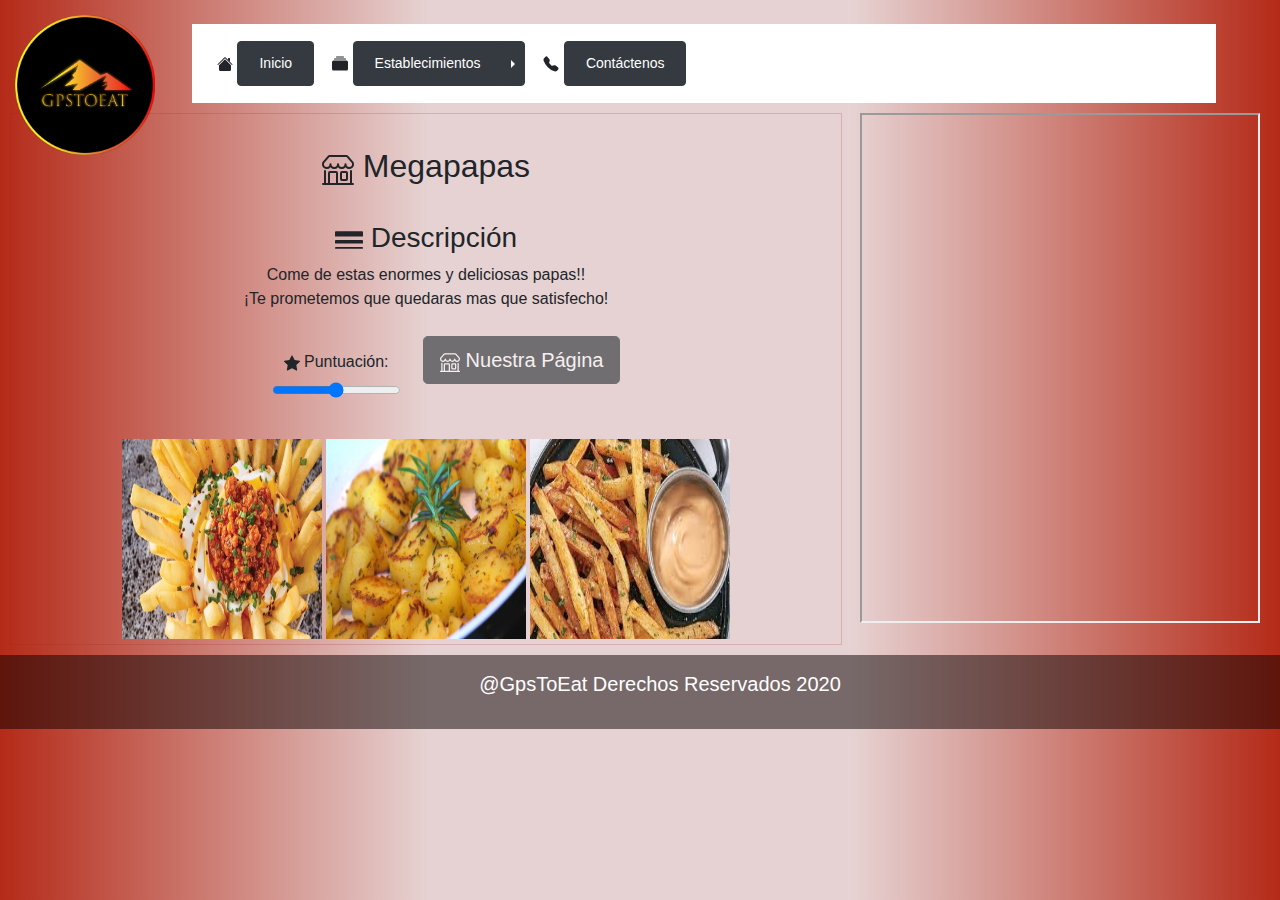
<file: Local6.html>
<html lang="en">
    <head>
        <!-- Required meta tags -->
        <meta charset="utf-8">
        <meta name="viewport" content="width=device-width, initial-scale=1, shrink-to-fit=no">
    
        <!-- Bootstrap CSS -->
        <link rel="stylesheet" href="css/bootstrap.min.css" >
        <link rel="stylesheet" href="estilos.css">
        <link rel="shortcut icon" href="imagenes/Logo-3.ico" type="image/x-icon">
        <title>GpsToEat/Mandigas</title>
      </head>

<body class="Fondo">
  <div class="row">
    <div class="col">
      <div style="position: relative;">
        <div style="position: absolute; top: 15px; left: 15px;">
        <img src="imagenes/Logo-2.png" height="140px" width="140px" />
        </div>
    </div>
    <br>
    <nav class="navbar navbar-expand navbar-light" style="background-color:  #ffffff; width: 80%; margin-right: 5%; float: right;">
        <!-- Navbar content -->
        <ul class="navbar-nav mr-auto">
            <li class="nav-item">
                <svg width="1em" height="1em" viewBox="0 0 16 16" class="bi bi-house-fill" fill="currentColor" xmlns="http://www.w3.org/2000/svg">
                    <path fill-rule="evenodd" d="M8 3.293l6 6V13.5a1.5 1.5 0 0 1-1.5 1.5h-9A1.5 1.5 0 0 1 2 13.5V9.293l6-6zm5-.793V6l-2-2V2.5a.5.5 0 0 1 .5-.5h1a.5.5 0 0 1 .5.5z"/>
                    <path fill-rule="evenodd" d="M7.293 1.5a1 1 0 0 1 1.414 0l6.647 6.646a.5.5 0 0 1-.708.708L8 2.207 1.354 8.854a.5.5 0 1 1-.708-.708L7.293 1.5z"/>
                  </svg>
                  <div class="btn-group dropright">
                    <button type="button" class="btn btn-dark">
                    <a class="btn btn-dark btn-sm" href="index.php" role="button">Inicio</a>
            </li>
            <li class="nav-item">
                <svg width="1em" height="1em" viewBox="0 0 16 16" class="bi bi-collection-fill" fill="currentColor" xmlns="http://www.w3.org/2000/svg">
                    <path d="M0 13a1.5 1.5 0 0 0 1.5 1.5h13A1.5 1.5 0 0 0 16 13V6a1.5 1.5 0 0 0-1.5-1.5h-13A1.5 1.5 0 0 0 0 6v7z"/>
                    <path fill-rule="evenodd" d="M2 3a.5.5 0 0 0 .5.5h11a.5.5 0 0 0 0-1h-11A.5.5 0 0 0 2 3zm2-2a.5.5 0 0 0 .5.5h7a.5.5 0 0 0 0-1h-7A.5.5 0 0 0 4 1z"/>
                  </svg>
                <div class="btn-group dropright">
                    <button type="button" class="btn btn-dark">
                        <a class="btn btn-dark btn-sm" href="Establecimientos.html" role="button"> Establecimientos</a>
                    </button>
                    <button type="button" class="btn btn-dark dropdown-toggle dropdown-toggle-split" data-toggle="dropdown" aria-haspopup="true" aria-expanded="false">
                      <span class="sr-only">Toggle Dropright</span>
                    </button>
                    <div class="dropdown-menu">
                      <!-- Dropdown menu links -->              
                          <a class="dropdown-item" href="Local1.html">MandiHouse</a>
                          <a class="dropdown-item" href="Local2.html">Superpalotes</a>
                          <a class="dropdown-item" href="Local3.html">Pizzas el rincón</a>
                          <a class="dropdown-item" href="Local4.html">Arepitas de la Luisa</a>
                          <a class="dropdown-item" href="Local5.html">Quesería de mi sin ti</a>
                          <a class="dropdown-item" href="Local6.html">Megapapas</a>
                    </div>
                </div>
            </li>
            <li class="nav-item">
              <svg width="1em" height="1em" viewBox="0 0 16 16" class="bi bi-telephone-fill" fill="currentColor" xmlns="http://www.w3.org/2000/svg">
                <path fill-rule="evenodd" d="M2.267.98a1.636 1.636 0 0 1 2.448.152l1.681 2.162c.309.396.418.913.296 1.4l-.513 2.053a.636.636 0 0 0 .167.604L8.65 9.654a.636.636 0 0 0 .604.167l2.052-.513a1.636 1.636 0 0 1 1.401.296l2.162 1.681c.777.604.849 1.753.153 2.448l-.97.97c-.693.693-1.73.998-2.697.658a17.47 17.47 0 0 1-6.571-4.144A17.47 17.47 0 0 1 .639 4.646c-.34-.967-.035-2.004.658-2.698l.97-.969z"/>
              </svg>
                <div class="btn-group dropright">
                  <button type="button" class="btn btn-dark">
                  <a class="btn btn-dark btn-sm" href="Contactenos.html" role="button">Contáctenos</a>
          </li>
        </ul>      
        
      </nav>


    <section class="izquierdacentrado">
        <div id="contenedor">
            <h2><svg width="1em" height="1em" viewBox="0 0 16 16" class="bi bi-shop" fill="currentColor" xmlns="http://www.w3.org/2000/svg">
                <path fill-rule="evenodd" d="M2.97 1.35A1 1 0 0 1 3.73 1h8.54a1 1 0 0 1 .76.35l2.609 3.044A1.5 1.5 0 0 1 16 5.37v.255a2.375 2.375 0 0 1-4.25 1.458A2.371 2.371 0 0 1 9.875 8 2.37 2.37 0 0 1 8 7.083 2.37 2.37 0 0 1 6.125 8a2.37 2.37 0 0 1-1.875-.917A2.375 2.375 0 0 1 0 5.625V5.37a1.5 1.5 0 0 1 .361-.976l2.61-3.045zm1.78 4.275a1.375 1.375 0 0 0 2.75 0 .5.5 0 0 1 1 0 1.375 1.375 0 0 0 2.75 0 .5.5 0 0 1 1 0 1.375 1.375 0 1 0 2.75 0V5.37a.5.5 0 0 0-.12-.325L12.27 2H3.73L1.12 5.045A.5.5 0 0 0 1 5.37v.255a1.375 1.375 0 0 0 2.75 0 .5.5 0 0 1 1 0zM1.5 8.5A.5.5 0 0 1 2 9v6h1v-5a1 1 0 0 1 1-1h3a1 1 0 0 1 1 1v5h6V9a.5.5 0 0 1 1 0v6h.5a.5.5 0 0 1 0 1H.5a.5.5 0 0 1 0-1H1V9a.5.5 0 0 1 .5-.5zM4 15h3v-5H4v5zm5-5a1 1 0 0 1 1-1h2a1 1 0 0 1 1 1v3a1 1 0 0 1-1 1h-2a1 1 0 0 1-1-1v-3zm3 0h-2v3h2v-3z"/>
              </svg>  Megapapas</h2>
        </div>
        
        <article>
            <h3><svg width="1em" height="1em" viewBox="0 0 16 16" class="bi bi-border-width" fill="currentColor" xmlns="http://www.w3.org/2000/svg">
                <path d="M0 3.5A.5.5 0 0 1 .5 3h15a.5.5 0 0 1 .5.5v2a.5.5 0 0 1-.5.5H.5a.5.5 0 0 1-.5-.5v-2zm0 5A.5.5 0 0 1 .5 8h15a.5.5 0 0 1 .5.5v1a.5.5 0 0 1-.5.5H.5a.5.5 0 0 1-.5-.5v-1zm0 4a.5.5 0 0 1 .5-.5h15a.5.5 0 0 1 0 1H.5a.5.5 0 0 1-.5-.5z"/>
              </svg>  Descripción</h3>
            <p>Come de estas enormes y deliciosas papas!!<br>¡Te prometemos que quedaras mas que satisfecho!</p>

            <nav>
                <ul >
                <li>
                    <div class="form-group">
                        <label for="formControlRange"><svg width="1em" height="1em" viewBox="0 0 16 16" class="bi bi-star-fill" fill="currentColor" xmlns="http://www.w3.org/2000/svg">
                            <path d="M3.612 15.443c-.386.198-.824-.149-.746-.592l.83-4.73L.173 6.765c-.329-.314-.158-.888.283-.95l4.898-.696L7.538.792c.197-.39.73-.39.927 0l2.184 4.327 4.898.696c.441.062.612.636.283.95l-3.523 3.356.83 4.73c.078.443-.36.79-.746.592L8 13.187l-4.389 2.256z"/>
                          </svg>  Puntuación:</label>
                        <input type="range" class="form-control-range" id="formControlRange">
                      </div>
                    </li>
                <li><a href="https://www.facebook.com/Mega-papas-103113581378093"> <button type="button" class="btn btn-dark btn-lg btn-block disabled"><svg width="1em" height="1em" viewBox="0 0 16 16" class="bi bi-shop" fill="currentColor" xmlns="http://www.w3.org/2000/svg">
                    <path fill-rule="evenodd" d="M2.97 1.35A1 1 0 0 1 3.73 1h8.54a1 1 0 0 1 .76.35l2.609 3.044A1.5 1.5 0 0 1 16 5.37v.255a2.375 2.375 0 0 1-4.25 1.458A2.371 2.371 0 0 1 9.875 8 2.37 2.37 0 0 1 8 7.083 2.37 2.37 0 0 1 6.125 8a2.37 2.37 0 0 1-1.875-.917A2.375 2.375 0 0 1 0 5.625V5.37a1.5 1.5 0 0 1 .361-.976l2.61-3.045zm1.78 4.275a1.375 1.375 0 0 0 2.75 0 .5.5 0 0 1 1 0 1.375 1.375 0 0 0 2.75 0 .5.5 0 0 1 1 0 1.375 1.375 0 1 0 2.75 0V5.37a.5.5 0 0 0-.12-.325L12.27 2H3.73L1.12 5.045A.5.5 0 0 0 1 5.37v.255a1.375 1.375 0 0 0 2.75 0 .5.5 0 0 1 1 0zM1.5 8.5A.5.5 0 0 1 2 9v6h1v-5a1 1 0 0 1 1-1h3a1 1 0 0 1 1 1v5h6V9a.5.5 0 0 1 1 0v6h.5a.5.5 0 0 1 0 1H.5a.5.5 0 0 1 0-1H1V9a.5.5 0 0 1 .5-.5zM4 15h3v-5H4v5zm5-5a1 1 0 0 1 1-1h2a1 1 0 0 1 1 1v3a1 1 0 0 1-1 1h-2a1 1 0 0 1-1-1v-3zm3 0h-2v3h2v-3z"/>
                  </svg>   Nuestra Página</button></a></li>

            </ul>
        </nav>
        <div class="enlinea">
            <img src="imagenes/Megapapas1.jpeg" alt="No se pudo cargar la imagen" width="200px" height="200px">
            <img src="imagenes/Megapapas2.jpeg" alt="No se pudo cargar la imagen" width="200px" height="200px">
            <img src="imagenes/Megapapas3.jpeg" alt="No se pudo cargar la imagen" width="200px" height="200px">
        </div>
        
        </article>
       

    </section>

    <aside class="mapaderecha">
        <iframe src="https://www.google.com/maps/d/embed?mid=1BsuxtKk8vtLtg8MmCe2AnpcyPjZjTjLJ" width="400" height="510"></iframe>
    </aside>
  
    <footer class="footer">
      <ul>
      <li><a>@GpsToEat Derechos Reservados 2020</a></li>
      </ul>
     </footer>
    </div>
  </div>
    

    <!-- Optional JavaScript -->
    <!-- jQuery first, then Popper.js, then Bootstrap JS -->
    <script src="https://code.jquery.com/jquery-3.4.1.slim.min.js" integrity="sha384-J6qa4849blE2+poT4WnyKhv5vZF5SrPo0iEjwBvKU7imGFAV0wwj1yYfoRSJoZ+n" crossorigin="anonymous"></script>
    <script src="https://cdn.jsdelivr.net/npm/popper.js@1.16.0/dist/umd/popper.min.js" integrity="sha384-Q6E9RHvbIyZFJoft+2mJbHaEWldlvI9IOYy5n3zV9zzTtmI3UksdQRVvoxMfooAo" crossorigin="anonymous"></script>
    <script src="js/bootstrap.min.js"></script>
</body>
</html>
</file>
<file: estilos.css>
.mapa{
    float:left;
    margin:10px;
    
}
.Fondo{
    background: -webkit-linear-gradient(left,  #ad1501e8,#e6d2d2,#e6d2d2,#ad1501e8 ); /* For Safari 5.1 to 6.0 */
    background: -o-linear-gradient(right,  #ad1501e8,#e6d2d2,#e6d2d2,#ad1501e8); /* For Opera 11.1 to 12.0 */
    background: -moz-linear-gradient(right, #ad1501e8,#e6d2d2,#e6d2d2,#ad1501e8); /* For Firefox 3.6 to 15 */
    background: linear-gradient(to right,   #ad1501e8,#e6d2d2,#e6d2d2,#ad1501e8); /* Standard syntax */

}
.izquierdacentrado{
    float:left; 
    margin:10px;
    text-align:center;
    border: 1px solid rgba(160, 35, 35, 0.2);
    padding: 5px;
    width: 65%;
}
#contenedor{
    text-align: center;
    width:100%;
    padding: 10px 10px;
    margin: 18px auto;
}
nav{
    text-align: center;
}

li{
    list-style: none;
    display: inline-block;
    text-align: center;
    margin: 5px;
    padding: 4px;
}
.text {
    color: black; 
    text-decoration:none;
}
.mapaderecha{
    float: right; 
    margin-top: 10px; 
    margin-right:20px
}
.enlinea{
    display: inline-block;
}
.active {
    background-color: #a10303;
}
a.class_a_href{
    pointer-events: none;
    cursor: default;
    }
.contenedorayudante{
    width: 1250px;
    max-width: 1600px;

}
.izquierdacentrado1{
    float:left;
    margin:10px;
    text-align:center;
    padding: 5px;
    width: 65%;
}
.footer{
    clear: both;
    padding: 5px;
    color: rgb(255, 254, 254);
    background: rgba(8, 0, 0,0.5);
    text-align: center;
    font-family: sans-serif;
    font-size: 20px;
}



* {
    box-sizing: border-box;
   }
   body {
       margin: 0;
       font-family: sans-serif;
   }
   
   .formulario{
       width: 500px;
       max-width: 100%;
       margin: auto;
       margin-top: 30px;
       padding: 20px;
       box-shadow: 0 0 20px 1px rgba(224, 34, 34, 0.3) ;
       position: relative;
   
   }
   .formulario__titulo {
       text-align: center;
       margin-top: 0;
       color: rgba(0,0,0,0.7);
   
   }
   .formulario__input, .formulario__label,
   .formulario__submit{
       display: block;
       width: 100%;
       font-size: 1.3em ;
   }
   .formulario__input{
       padding: 20px;
       background:rgba(255, 255, 255, 0.2) ;
       border: 1px solid rgba(160, 35, 35, 0.3);
       margin-bottom: 40px;
   }
   .formulario__input:focus{
       outline: 1px solid rgba(0, 0, 0, 0.7);
   }
   .formulario__input:focus + .formulario__label{
       margin-top: -135px;
   }
   
   .formulario__label {
       padding-left: 15px;
       position: absolute;
       margin-top: -85px;
       z-index: -20;
       color: rgba(0,0,0,0.5)
       transition all 0.2s;
   }
   .formulario__submit{
       background:rgba(0, 0, 0, 0.7) ;
       color: white;
       padding: 10px 20px ;
       cursor: pointer;
       border: none;
   }
   .fijar{
       margin-top: -135px;
   }
</file>
